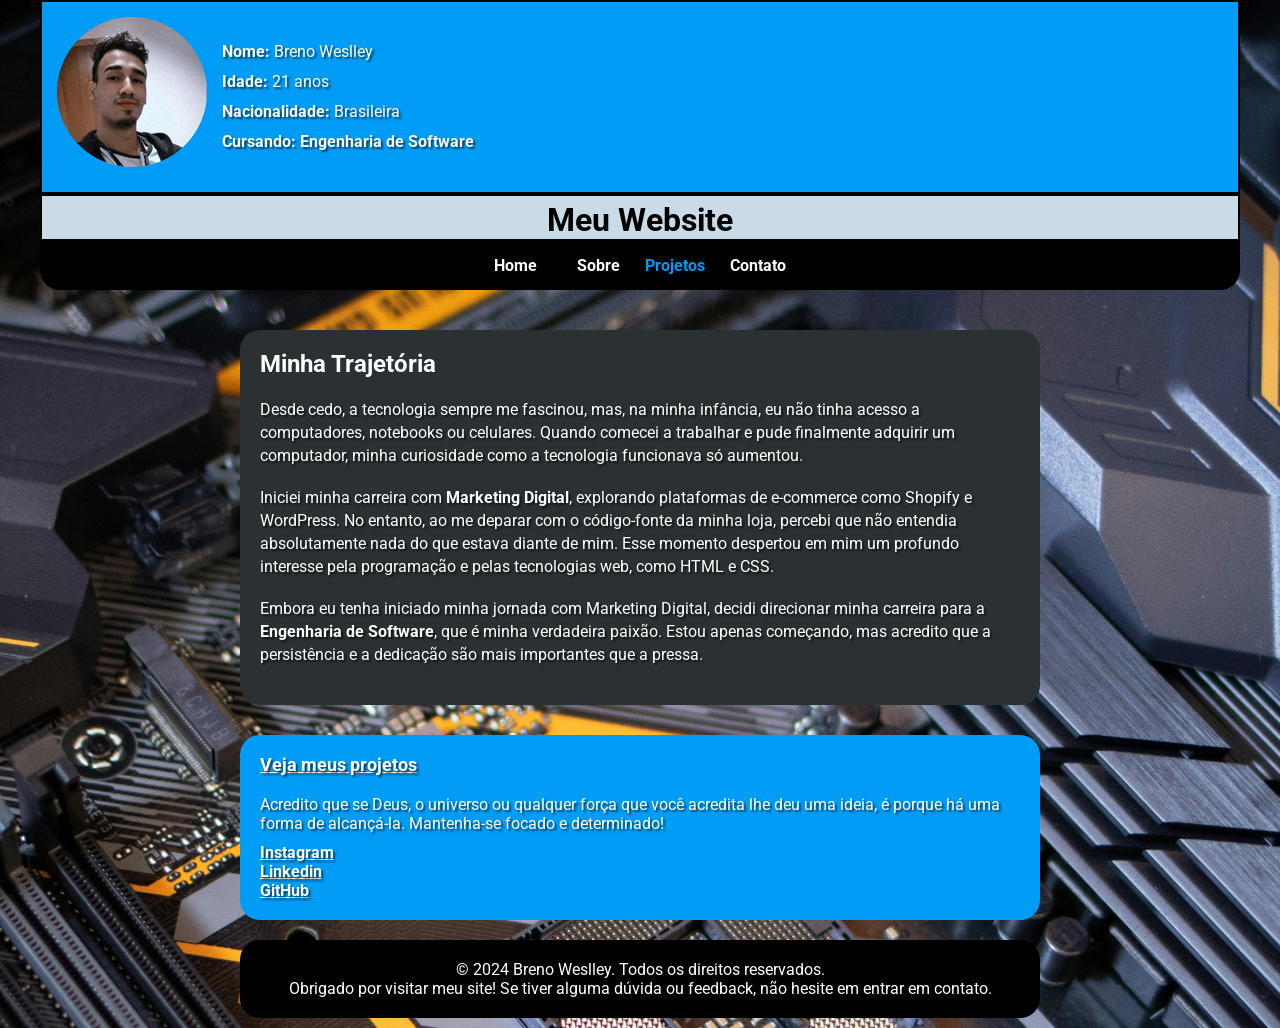
<file: CRIANDO O SITE/pagina home/index.html>
<!DOCTYPE html>
<html lang="pt-br">
<head>
    <meta charset="UTF-8">
    <meta name="viewport" content="width=device-width, initial-scale=1.0">
    <title>Meu website</title>
    <link rel="stylesheet" href="style.css">
    <link rel="stylesheet" href="media.css">
    <link rel="shortcut icon" href="favicon.png" type="image/x-icon">
</head>
<body id="imgbody">
    
    <header>
        
        <div id="head">
            <figcaption><img src="imagens/logo/Design sem nome (2) (1).png" alt=" Foto de Breno Weslley"> </figcaption>
            <section>
                <p><strong>Nome:</strong> Breno Weslley</p>
                <p><strong>Idade:</strong> 21 anos</p>
                <p><strong>Nacionalidade: </strong>Brasileira</p>
                <p><strong>Cursando: </strong> <strong>Engenharia de Software</strong></p>
        </div>
            <div id="titulo">
                <h1>Meu Website</h1>
            </div>
        </section>
        <menu id="menu">
            <nav>
                <ul>
                    <li><a href="home.html">Home</a></li>
                    <li><a href="../pagina sobre/sobre.html">Sobre</a></li>
                    <li  onclick="isubmenu()" style="cursor: pointer;" id="li">Projetos
                    <div id="submenu"  style="display: none;" ><a href="../pagina serviço/devweb.html">Desenvolvimento WEB:</a>
                    <a href="../pagina serviço/inteligencia.html">Desenvolvimento IA:</a>
                <a href="../pagina serviço/algoritmo.html">Desenvolvimento de algorítmo:</a></div></li>
                    <li><a href="">Contato</a></li>
                    
                </ul>
            </nav>
        </menu>
    </header>
    <main>
        
        <article>
            <h2>Minha Trajetória</h2>
            <p>Desde cedo, a tecnologia sempre me fascinou, mas, na minha infância, eu não tinha acesso a computadores, notebooks ou celulares. Quando comecei a trabalhar e pude finalmente adquirir um computador, minha curiosidade como a tecnologia funcionava só aumentou.</p> <br>
            <p>Iniciei minha carreira com <strong>Marketing Digital</strong>, explorando plataformas de e-commerce como Shopify e WordPress. No entanto, ao me deparar com o código-fonte da minha loja, percebi que não entendia absolutamente nada do que estava diante de mim. Esse momento despertou em mim um profundo interesse pela programação e pelas tecnologias web, como HTML e CSS.</p> <br>
            <p>Embora eu tenha iniciado minha jornada com Marketing Digital, decidi direcionar minha carreira para a <strong>Engenharia de Software</strong>, que é minha verdadeira paixão. Estou apenas começando, mas acredito que a persistência e a dedicação são mais importantes que a pressa.</p> <br>
        </article>
        </main>
        
        <footer>
            <aside>
                <p class="projetos"><a href="#">Veja meus projetos</a></p>
                <p>Acredito que se Deus, o universo ou qualquer força que você acredita lhe deu uma ideia, é porque há uma forma de alcançá-la. Mantenha-se focado e determinado!</p>
            
            <nav id="redes">
                <p><a href="https://www.instagram.com/breno_weslley18/" target="_blank">Instagram</a></p>
                <p><a href="https://www.linkedin.com/in/brenoweslley" target="_blank">Linkedin</a></p>
                <p><a href="https://github.com/BrenoWeslley68" target="_blank">GitHub</a></p>
            </nav>
            </aside>
            <div id="copy">
                <p>&copy; 2024 Breno Weslley. Todos os direitos reservados.</p>
                <p>Obrigado por visitar meu site! Se tiver alguma dúvida ou feedback, não hesite em entrar em contato.</p>
            </div>

        </footer>
    
        <script src="script.js"></script>
    
</body>
</html>
</file>
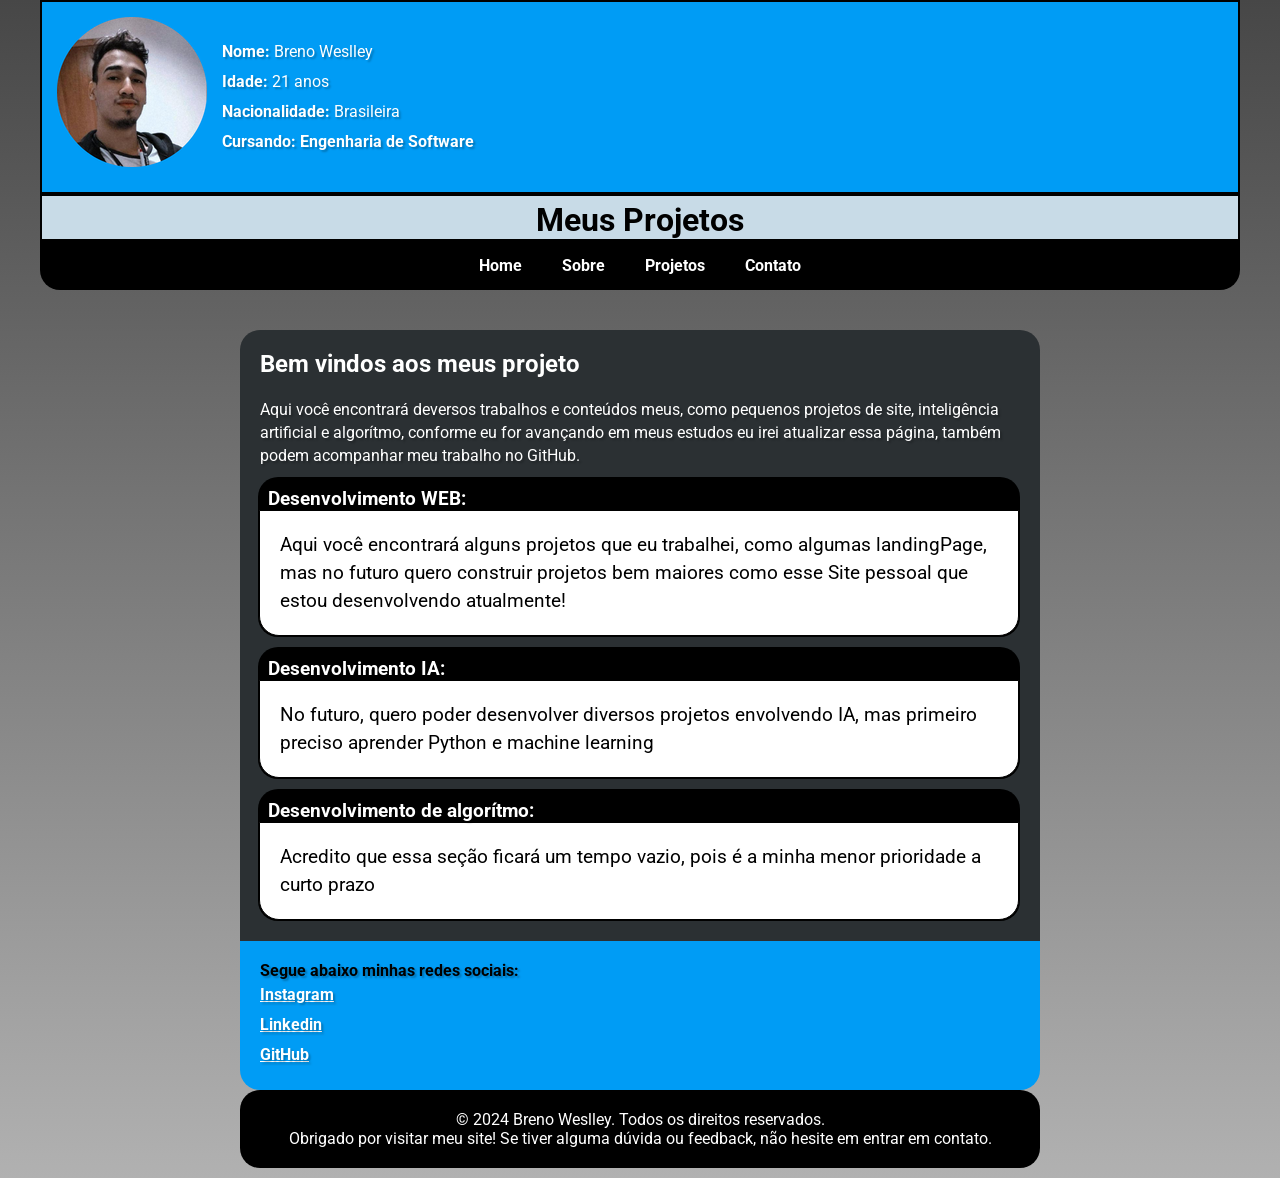
<file: CRIANDO O SITE/pagina serviço/index.html>
<!DOCTYPE html>
<html lang="pt-br">
<head>
    <meta charset="UTF-8">
    <meta name="viewport" content="width=device-width, initial-scale=1.0">
    <title>Meu website</title>
    <link rel="stylesheet" href="style.css">
    <link rel="stylesheet" href="media.css">
</head>
<body>
    <header>
        <div id="head">
            <figcaption><img src="imagens/logo/Design sem nome (2) (1).png" alt=" Foto de Breno Weslley"> </figcaption>
            <section>
                <p><strong>Nome:</strong> Breno Weslley</p>
                <p><strong>Idade:</strong> 21 anos</p>
                <p><strong>Nacionalidade: </strong>Brasileira</p>
                <p><strong>Cursando: </strong> <strong>Engenharia de Software</strong></p>
        </div>
            <div id="titulo">
                <h1>Meus Projetos</h1>
            </div>
        </section>
        <menu id="menu">
            <nav>
                <ul>
                    <li><a href="../pagina home/index.html">Home</a></li>
                    <li><a href="">Sobre</a></li>
                    <li><a href="index.html">Projetos</a></li>
                    <li><a href="">Contato</a></li>
                    
                </ul>
            </nav>
        </menu>
    </header>    
    <main>
        <article>
            <h2>Bem vindos aos meus projeto</h2>
            <p>Aqui você encontrará deversos trabalhos e conteúdos meus, como pequenos projetos de site, inteligência artificial e algorítmo, conforme eu for avançando em meus estudos eu irei atualizar essa página, também podem acompanhar meu trabalho no GitHub.</p>

            <section id="main">
                
                    <section class="titulo">
                        <p>Desenvolvimento WEB:</p>
                    
                        <div class = "artigo">
                            <p >Aqui você encontrará alguns projetos que eu trabalhei, como algumas landingPage, mas no futuro quero construir projetos bem maiores como esse Site pessoal que estou desenvolvendo atualmente!</p>
                        </div>
                    </section> 
                    <section class="titulo">
                        <p>Desenvolvimento IA:</p>
                   
                        <div class = "artigo">
                            <p>No futuro, quero poder desenvolver diversos projetos envolvendo IA, mas primeiro preciso aprender Python e machine learning</p>
                        </div>
                    </section>
                    <section class="titulo">
                        <p>Desenvolvimento de algorítmo:</p>
                  
                        <div class = "artigo">
                            <p>Acredito que essa seção ficará um tempo vazio, pois é a minha menor prioridade a curto prazo</p>
                        </div>
                    </section>
            </section>

            </article>
        
    </main>
    
        <footer>
            
            <nav id="redes">
                <p><strong>Segue abaixo minhas redes sociais:</strong></p>
                <p><a href="https://www.instagram.com/breno_weslley18/" target="_blank">Instagram</a></p>
                <p><a href="www.linkedin.com/in/brenoweslley" target="_blank">Linkedin</a></p>
                <p><a href="https://github.com/BrenoWeslley68" target="_blank">GitHub</a></p>
            </nav>
            
            <div id="copy">
                <p>&copy; 2024 Breno Weslley. Todos os direitos reservados.</p>
                <p>Obrigado por visitar meu site! Se tiver alguma dúvida ou feedback, não hesite em entrar em contato.</p>
            </div>

        </footer>
        
    
    
</body>
</html>
</file>
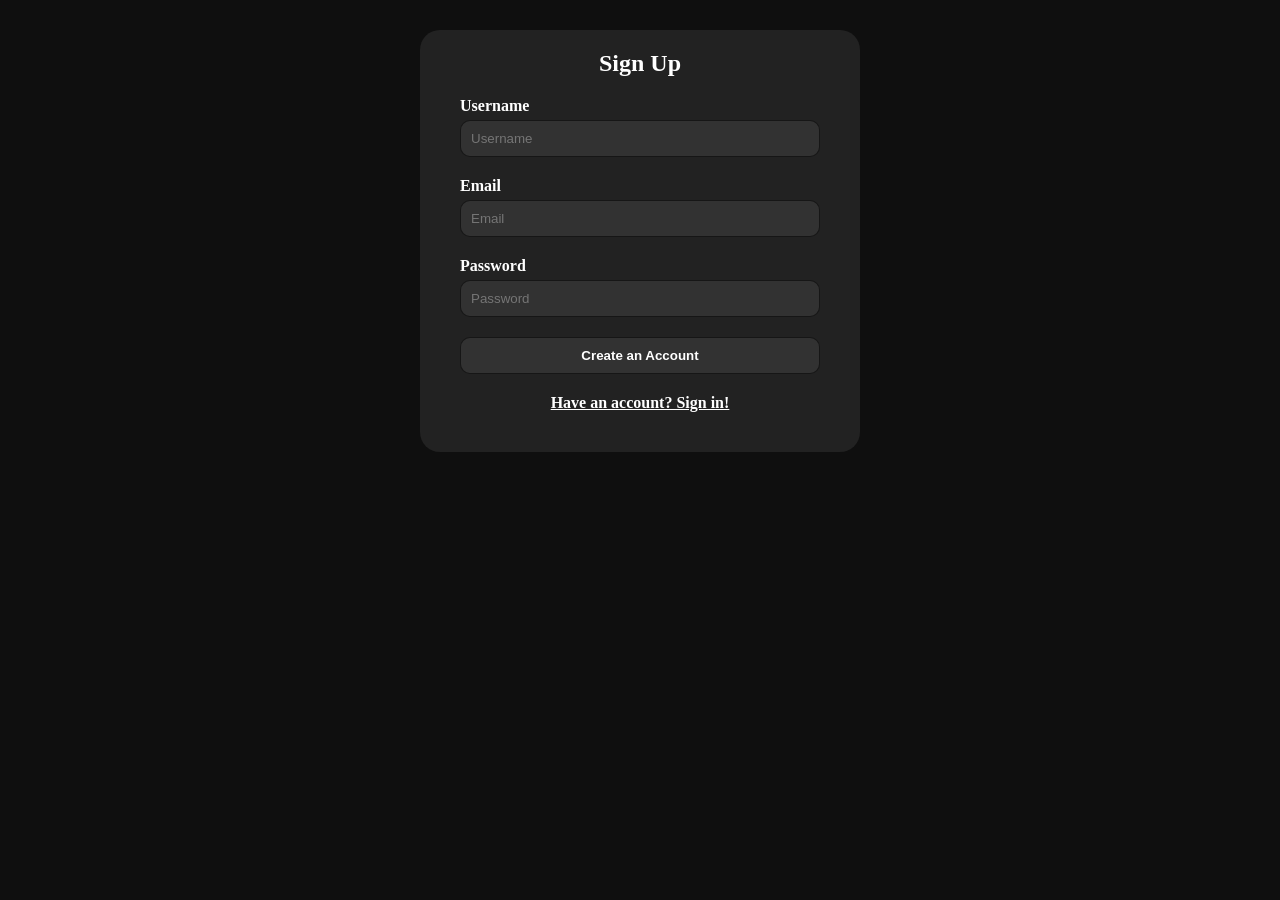
<file: CRIANDO O SITE/PORTFÓLIO/desafio4/index.html>
<!DOCTYPE html>
<html lang="pt-br">
<head>
    <meta charset="UTF-8">
    <meta name="viewport" content="width=device-width, initial-scale=1.0">
    <title>Fomulário de Login</title>
    <link rel="stylesheet" href="media.css">
    <link rel="stylesheet" href="mediagrande.css">
</head>
<body>
    <article>
        <div>
            <h1>Sign Up</h1>
        </div>
        <form action="">
            <p>
                <label for="iuser">Username</label>
                <input type="text" name="user" id="iuser" placeholder="Username">
            </p>
            <p>
                <label for="iemail">Email</label>
                <input type="text" name="email" id="iemail" placeholder="Email">
            </p>
            <p>
                <label for="isenha">Password</label>
                <input type="password" name="senha" id="isenha" placeholder="Password">
            </p>
            <p>
                <input type="submit" value="Create an Account" id="submit">
            </p>
        </form>
        <p><a href="#">Have an account? Sign in!</a></p>
    </article>
    
</body>
</html>
</file>
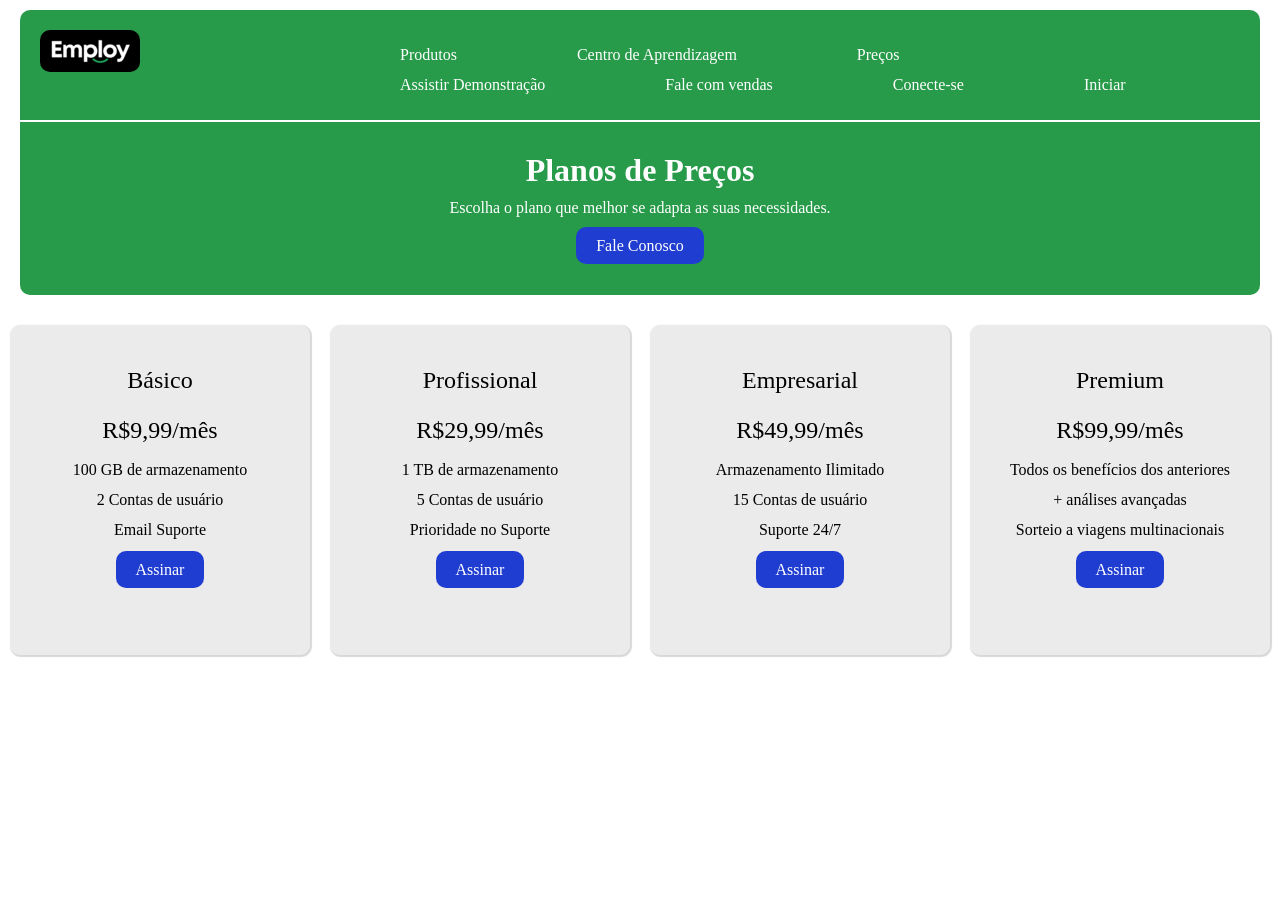
<file: CRIANDO O SITE/PORTFÓLIO/desafio5/index.html>
<!DOCTYPE html>
<html lang="pt-br">
<head>
    <meta charset="UTF-8">
    <meta name="viewport" content="width=device-width, initial-scale=1.0">
    <title>Desafio landing page</title>
    <link rel="stylesheet" href="style.css">
    <link rel="stylesheet" href="media.css">
</head>
<body>
    <header>
        <nav id="headbar">
            <a href="" id="logoimg"><img src="Employ-logo-cor-fundo-preto (1).png" alt="Logo"></a>
            <ul>
                <li><a href="#">Produtos</a></li>
                <li><a href="#">Centro de Aprendizagem</a></li>
                <li><a href="#">Preços</a></li>
                <li><a href="#">Assistir Demonstração</a></li>
                <li><a href="#">Fale com vendas</a></li>
                <li><a href="#">Conecte-se</a></li>
                <li><a href="#">Iniciar</a></li>
            </ul>
        </nav>
        <div id="head">
            <h1>Planos de Preços</h1>
            <p>Escolha o plano que melhor se adapta as suas necessidades.</p>
            <p><a href="#">Fale Conosco</a></p>
        </div>

    </header>
    <main>
        <article>
            <nav class="main">
                <div class="preco">
                    <P>Básico</P>
                    <p>R$9,99/mês</p>
                </div>
                <div>
                    <p>100 GB de armazenamento</p>
                    <p>2 Contas de usuário</p>
                    <p id="ult">Email Suporte</p>
                    <p><a href="#">Assinar</a></p>
                </div>
            </nav>
            <nav class="main">
                <div class="preco">
                    <P>Profissional</P>
                    <p>R$29,99/mês</p>
                </div>
                <div>
                    <p>1 TB de armazenamento</p>
                    <p>5 Contas de usuário</p>
                    <p id="ult">Prioridade no Suporte</p>
                    <p><a href="#">Assinar</a></p>
                </div>

            </nav>
            <nav class="main">
                <div class="preco">
                    <P>Empresarial</P>
                    <p>R$49,99/mês</p>
                </div>
                <div>
                    <p>Armazenamento Ilimitado</p>
                    <p>15 Contas de usuário</p>
                    <p id="ult">Suporte 24/7</p>
                    <p><a href="#">Assinar</a></p>
                </div>

            </nav>
            <nav class="main">
                <div class="preco">
                    <P>Premium</P>
                    <p>R$99,99/mês</p>
                </div>
                <div>
                    <p>Todos os benefícios dos anteriores</p>
                    <p>+ análises avançadas</p>
                    <p id="ult">Sorteio a viagens multinacionais</p>
                    <p><a href="#">Assinar</a></p>
                </div>

            </nav>
        </article>

    </main>
    
</body>
</html>
</file>
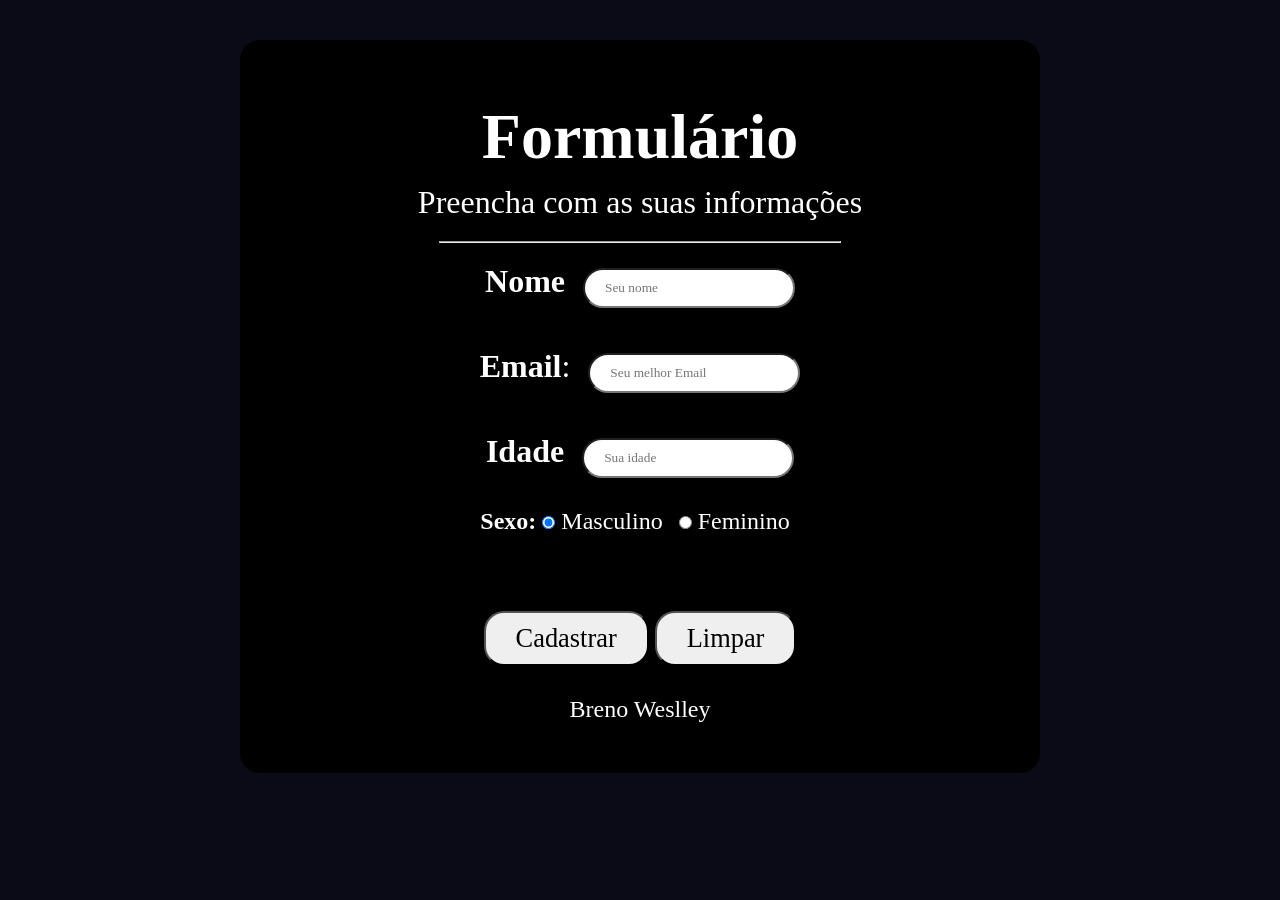
<file: CRIANDO O SITE/PORTFÓLIO/desafio6/index.html>
<!DOCTYPE html>
<html lang="pt-br">
<head>
    <meta charset="UTF-8">
    <meta name="viewport" content="width=device-width, initial-scale=1.0">
    <title>Formulário</title>
    <link rel="stylesheet" href="style.css">
    <link rel="stylesheet" href="media.css">
</head>
<body>
    <header>
        <h1>Formulário</h1>
        <p>Preencha com as suas informações</p>
        <hr>
    </header>
    
    <main>
        <section>
            <form action="#">
                <p class="preencher">
                    <label for="inome"><strong>Nome</strong></label>
                    <input type="text" name="Nome" id="inome" placeholder="Seu nome">
                </p>
                <p class="preencher">
                    <label for="iemail"><strong>Email</strong>:</label>
                    <input type="email" name="email" id="iemail" placeholder="Seu melhor Email">
                </p>
                <p class="preencher">
                    <label for="iidade"><strong>Idade</strong></label>
                    <input type="number" name="idade" id="iidade" placeholder="Sua idade">
                </p>
                
                <p>
                    <strong>Sexo:</strong>
                    <input type="radio" name="sexo" id="msexo" checked>
                    <label for="msexo" >Masculino</label>
                    <input type="radio" name="sexo" id="fsexo">
                    <label for="fsexo">Feminino</label>
                </p>
                <br><br>
                <p id="cad">
                    <input type="button" value="Cadastrar" onclick="Cadastrar()"> <input type="reset" value="Limpar" onclick="Limpar()">
                </p>
                <div id="res"></div>
            
            </form>
        </section>
    </main>
    <footer>
        
        <p>Breno Weslley</p>
    </footer>
    <script src="script.js"></script>
    
</body>
</html>
</file>
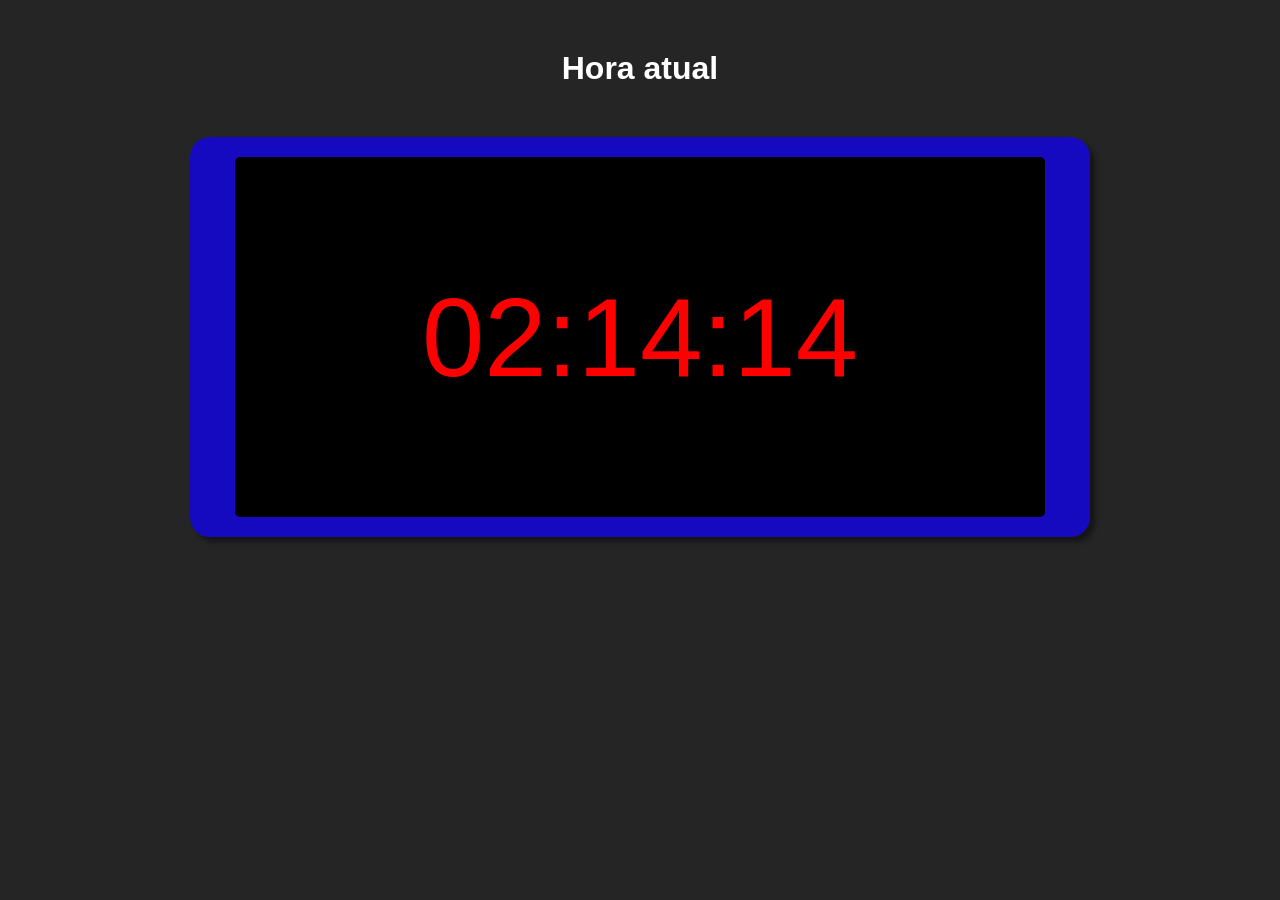
<file: CRIANDO O SITE/PORTFÓLIO/desafio9/index.html>
<!DOCTYPE html>
<html lang="pt-br">
<head>
    <meta charset="UTF-8">
    <meta name="viewport" content="width=device-width, initial-scale=1.0">
    <title>Relógio Digital</title>
    <link rel="stylesheet" href="style.css">
    <link rel="stylesheet" href="media.css">
</head>
<body onload="horario()">
    <header>
        <h1>Hora atual</h1>
    </header>
    <main>
        <section>
            <div id="relogio">
                <div id="hora">
                    hora aparecerá aqui
                </div>
            </div>
        </section>
    </main>

    <script src="script.js"></script>
    
</body>
</html>
</file>
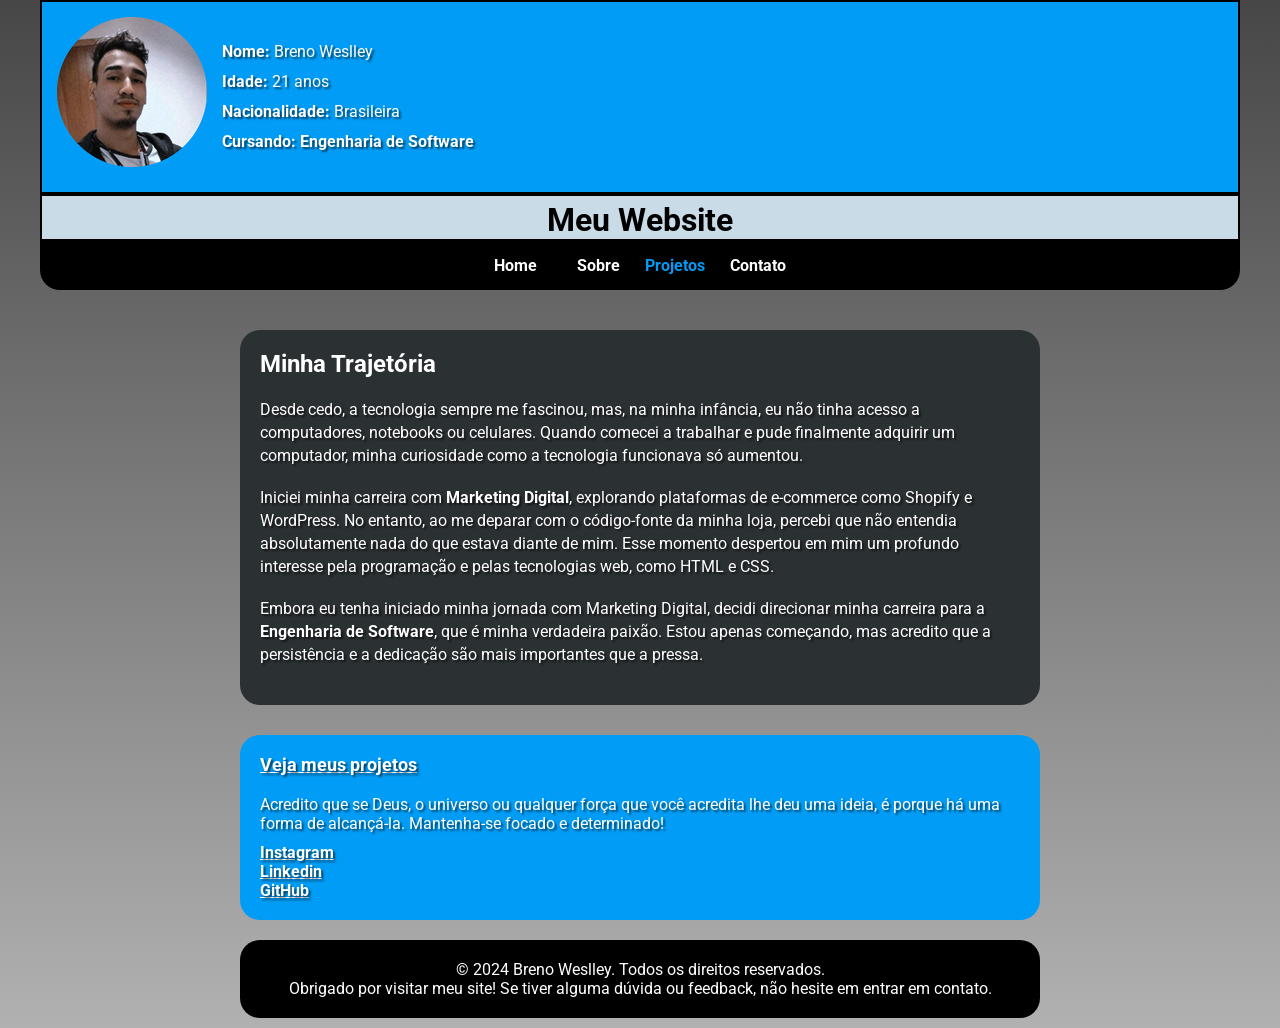
<file: home.html>
<!DOCTYPE html>
<html lang="pt-br">
<head>
    <meta charset="UTF-8">
    <meta name="viewport" content="width=device-width, initial-scale=1.0">
    <title>Meu website</title>
    <link rel="stylesheet" href="style.css">
    <link rel="stylesheet" href="media.css">
    <link rel="shortcut icon" href="favicon.png" type="image/x-icon">
</head>
<body>
    <header>
        
        <div id="head">
            <figcaption><img src="imagens/logo/Design sem nome (2) (1).png" alt=" Foto de Breno Weslley"> </figcaption>
            <section>
                <p><strong>Nome:</strong> Breno Weslley</p>
                <p><strong>Idade:</strong> 21 anos</p>
                <p><strong>Nacionalidade: </strong>Brasileira</p>
                <p><strong>Cursando: </strong> <strong>Engenharia de Software</strong></p>
        </div>
            <div id="titulo">
                <h1>Meu Website</h1>
            </div>
        </section>
        <menu id="menu">
            <nav>
                <ul>
                    <li><a href="home.html">Home</a></li>
                    <li><a href="../pagina sobre/sobre.html">Sobre</a></li>
                    <li  onclick="isubmenu()" style="cursor: pointer;" id="li">Projetos
                    <div id="submenu"  style="display: none;" ><a href="../pagina serviço/devweb.html">Desenvolvimento WEB:</a>
                    <a href="../pagina serviço/inteligencia.html">Desenvolvimento IA:</a>
                <a href="../pagina serviço/algoritmo.html">Desenvolvimento de algorítmo:</a></div></li>
                    <li><a href="">Contato</a></li>
                    
                </ul>
            </nav>
        </menu>
    </header>
    <main>
        <article>
            <h2>Minha Trajetória</h2>
            <p>Desde cedo, a tecnologia sempre me fascinou, mas, na minha infância, eu não tinha acesso a computadores, notebooks ou celulares. Quando comecei a trabalhar e pude finalmente adquirir um computador, minha curiosidade como a tecnologia funcionava só aumentou.</p> <br>
            <p>Iniciei minha carreira com <strong>Marketing Digital</strong>, explorando plataformas de e-commerce como Shopify e WordPress. No entanto, ao me deparar com o código-fonte da minha loja, percebi que não entendia absolutamente nada do que estava diante de mim. Esse momento despertou em mim um profundo interesse pela programação e pelas tecnologias web, como HTML e CSS.</p> <br>
            <p>Embora eu tenha iniciado minha jornada com Marketing Digital, decidi direcionar minha carreira para a <strong>Engenharia de Software</strong>, que é minha verdadeira paixão. Estou apenas começando, mas acredito que a persistência e a dedicação são mais importantes que a pressa.</p> <br>
        </article>
        <footer>
            <aside>
                <p class="projetos"><a href="#">Veja meus projetos</a></p>
                <p>Acredito que se Deus, o universo ou qualquer força que você acredita lhe deu uma ideia, é porque há uma forma de alcançá-la. Mantenha-se focado e determinado!</p>
            
            <nav id="redes">
                <p><a href="https://www.instagram.com/breno_weslley18/" target="_blank">Instagram</a></p>
                <p><a href="https://www.linkedin.com/in/brenoweslley" target="_blank">Linkedin</a></p>
                <p><a href="https://github.com/BrenoWeslley68" target="_blank">GitHub</a></p>
            </nav>
            </aside>
            <div id="copy">
                <p>&copy; 2024 Breno Weslley. Todos os direitos reservados.</p>
                <p>Obrigado por visitar meu site! Se tiver alguma dúvida ou feedback, não hesite em entrar em contato.</p>
            </div>

        </footer>
    
        <script src="script.js"></script>
    
</body>
</html>
</file>
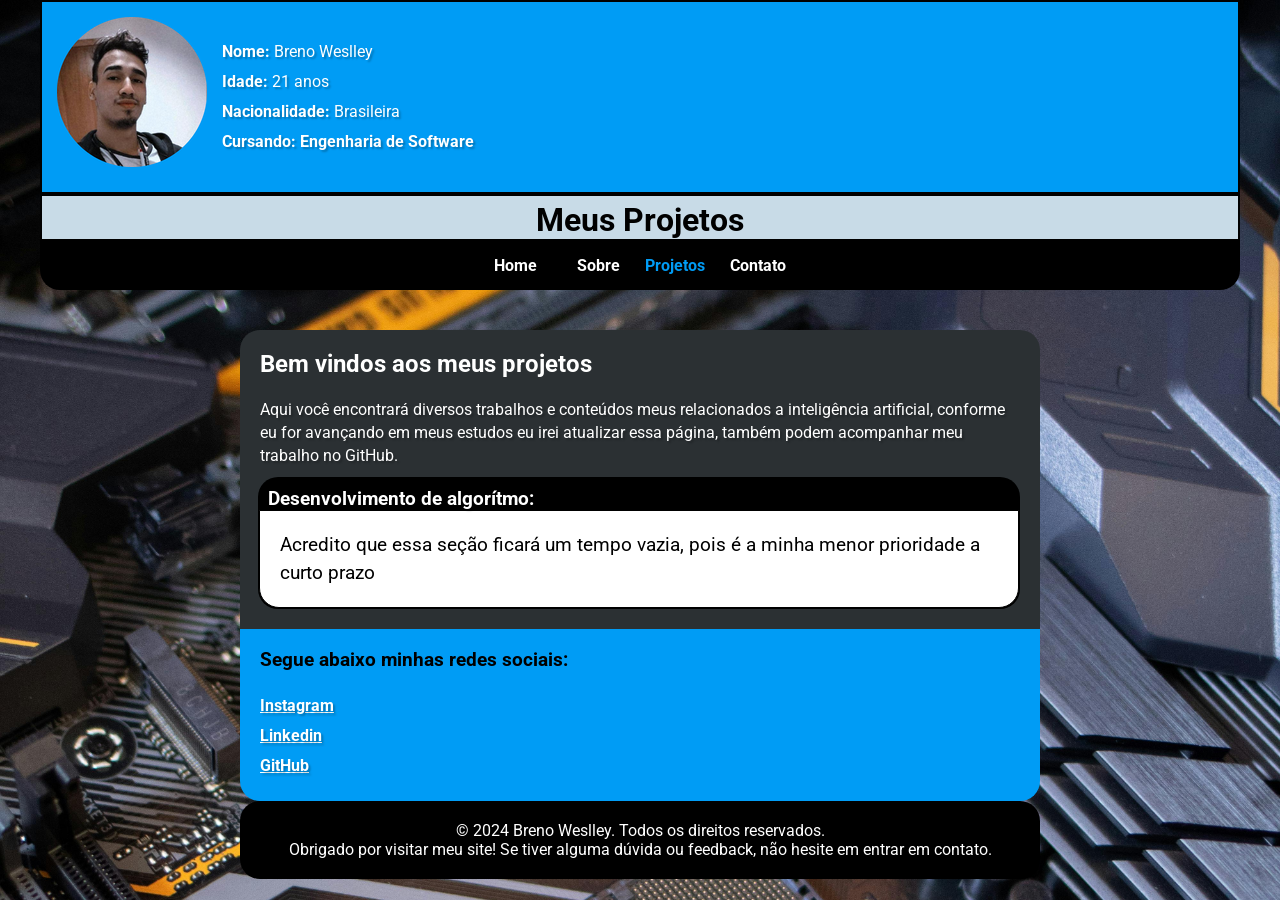
<file: CRIANDO O SITE/pagina serviço/algoritmo.html>
<!DOCTYPE html>
<html lang="pt-br">
<head>
    <meta charset="UTF-8">
    <meta name="viewport" content="width=device-width, initial-scale=1.0">
    <title>Desenvolvimento web</title>
    <link rel="stylesheet" href="style.css">
    <link rel="stylesheet" href="media.css">
    <link rel="shortcut icon" href="favicon.png" type="image/x-icon">
</head>
<body id="imgbody">
    <header>
        <div id="head">
            <figcaption><img src="imagens/logo/Design sem nome (2) (1).png" alt=" Foto de Breno Weslley"> </figcaption>
            <section>
                <p><strong>Nome:</strong> Breno Weslley</p>
                <p><strong>Idade:</strong> 21 anos</p>
                <p><strong>Nacionalidade: </strong>Brasileira</p>
                <p><strong>Cursando: </strong> <strong>Engenharia de Software</strong></p>
        </div>
            <div id="titulo">
                <h1>Meus Projetos</h1>
            </div>
        </section>
        <menu id="menu">
            <nav>
                <ul>
                    <li><a href="../pagina home/home.html">Home</a></li>
                    <li><a href="../pagina sobre/sobre.html">Sobre</a></li>
                    <li  onclick="isubmenu()" style="cursor: pointer;" id="li">Projetos
                    <div id="submenu"  style="display: none;" ><a href="devweb.html">Desenvolvimento WEB:</a>
                    <a href="inteligencia.html">Desenvolvimento IA:</a>
                <a href="algoritmo.html">Desenvolvimento de algorítmo:</a></div></li>
                    <li><a href="">Contato</a></li>
                    
                </ul>
            </nav>
        </menu>
    </header>    
    <main>
        <article>
            <h2>Bem vindos aos meus projetos</h2>
            <p>Aqui você encontrará diversos trabalhos e conteúdos meus relacionados a inteligência artificial, conforme eu for avançando em meus estudos eu irei atualizar essa página, também podem acompanhar meu trabalho no GitHub.</p>

            <section id="main">
                
                    <section class="titulo">
                        <p>Desenvolvimento de algorítmo:</p>
                  
                        <div class = "artigo">
                            <p>Acredito que essa seção ficará um tempo vazia, pois é a minha menor prioridade a curto prazo</p>
                        </div>
                    </section> 
                   
            </section>

            </article>
        
    </main>
    
        <footer>
            
            <nav id="redes">
                <h3><strong>Segue abaixo minhas redes sociais:</strong></h3>
                <p><a href="https://www.instagram.com/breno_weslley18/" target="_blank">Instagram</a></p>
                <p><a href="www.linkedin.com/in/brenoweslley" target="_blank">Linkedin</a></p>
                <p><a href="https://github.com/BrenoWeslley68" target="_blank">GitHub</a></p>
            </nav>
            
            <div id="copy">
                <p>&copy; 2024 Breno Weslley. Todos os direitos reservados.</p>
                <p>Obrigado por visitar meu site! Se tiver alguma dúvida ou feedback, não hesite em entrar em contato.</p>
            </div>

        </footer>
        
        <script src="script.js"></script>
    
</body>
</html>
</file>
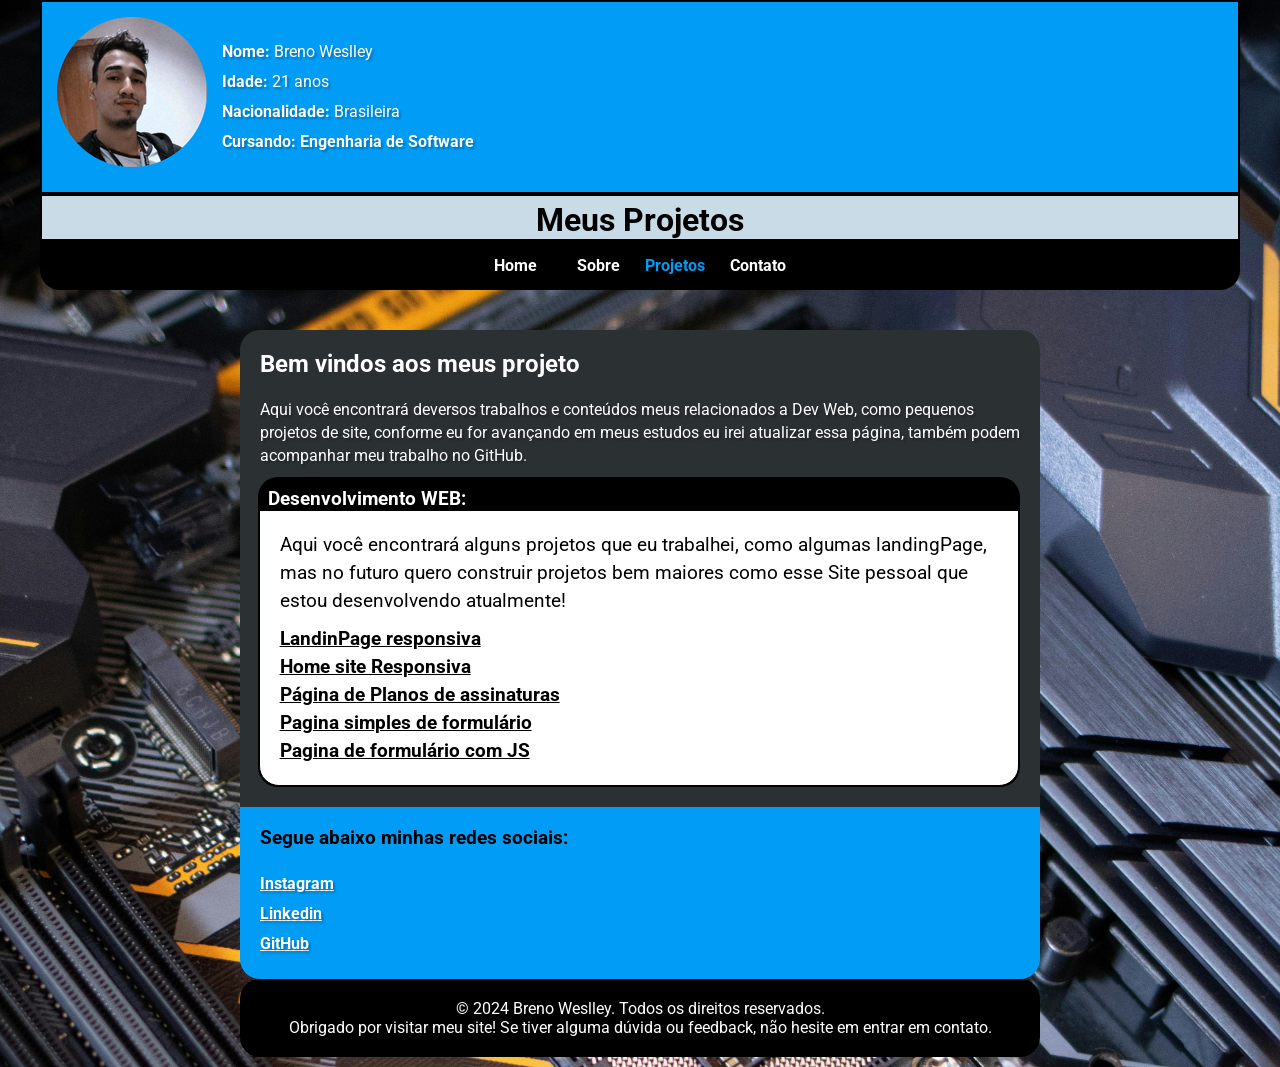
<file: CRIANDO O SITE/pagina serviço/devweb.html>
<!DOCTYPE html>
<html lang="pt-br">
<head>
    <meta charset="UTF-8">
    <meta name="viewport" content="width=device-width, initial-scale=1.0">
    <title>Desenvolvimento web</title>
    <link rel="stylesheet" href="style.css">
    <link rel="stylesheet" href="media.css">
    <link rel="shortcut icon" href="favicon.png" type="image/x-icon">
</head>
<body id="imgbody">
    <header>
        <div id="head">
            <figcaption><img src="imagens/logo/Design sem nome (2) (1).png" alt=" Foto de Breno Weslley"> </figcaption>
            <section>
                <p><strong>Nome:</strong> Breno Weslley</p>
                <p><strong>Idade:</strong> 21 anos</p>
                <p><strong>Nacionalidade: </strong>Brasileira</p>
                <p><strong>Cursando: </strong> <strong>Engenharia de Software</strong></p>
        </div>
            <div id="titulo">
                <h1>Meus Projetos</h1>
            </div>
        </section>
        <menu id="menu">
            <nav>
                <ul>
                    <li><a href="../pagina home/home.html">Home</a></li>
                    <li><a href="../pagina sobre/sobre.html">Sobre</a></li>
                    <li  onclick="isubmenu()" style="cursor: pointer;" id="li">Projetos
                    <div id="submenu"  style="display: none;" ><a href="devweb.html">Desenvolvimento WEB:</a>
                    <a href="inteligencia.html">Desenvolvimento IA:</a>
                <a href="algoritmo.html">Desenvolvimento de algorítmo:</a></div></li>
                    <li><a href="">Contato</a></li>
                    
                </ul>
            </nav>
        </menu>
    </header>    
    <main>
        <article>
            <h2>Bem vindos aos meus projeto</h2>
            <p>Aqui você encontrará deversos trabalhos e conteúdos meus relacionados a Dev Web, como pequenos projetos de site, conforme eu for avançando em meus estudos eu irei atualizar essa página, também podem acompanhar meu trabalho no GitHub.</p>

            <section id="main">
                
                    <section class="titulo">
                        <p>Desenvolvimento WEB:</p>
                    
                        <div class = "artigo">
                            <p >Aqui você encontrará alguns projetos que eu trabalhei, como algumas landingPage, mas no futuro quero construir projetos bem maiores como esse Site pessoal que estou desenvolvendo atualmente!</p>
                            <p style="margin-top: 10px;"><a href="../PORTFÓLIO/desafio1/landingpage.html">LandinPage responsiva</a></p>
                            <p><a href="../PORTFÓLIO/desafio2/desafioaberto.html">Home site Responsiva</a></p>
                            <p><a href="../PORTFÓLIO/desafio5/index.html">Página de Planos de assinaturas</a></p>
                            <p><a href="../PORTFÓLIO/desafio4/index.html">Pagina simples de formulário</a></p>
                            <p><a href="../PORTFÓLIO/desafio6/index.html">Pagina de formulário com JS</a></p>
                        </div>
                    </section> 
                   
            </section>

            </article>
        
    </main>
    
        <footer>
            
            <nav id="redes">
                <h3><strong>Segue abaixo minhas redes sociais:</strong></h3>
                <p><a href="https://www.instagram.com/breno_weslley18/" target="_blank">Instagram</a></p>
                <p><a href="www.linkedin.com/in/brenoweslley" target="_blank">Linkedin</a></p>
                <p><a href="https://github.com/BrenoWeslley68" target="_blank">GitHub</a></p>
            </nav>
            
            <div id="copy">
                <p>&copy; 2024 Breno Weslley. Todos os direitos reservados.</p>
                <p>Obrigado por visitar meu site! Se tiver alguma dúvida ou feedback, não hesite em entrar em contato.</p>
            </div>

        </footer>

        <script src="script.js"></script>
        
    
    
</body>
</html>
</file>
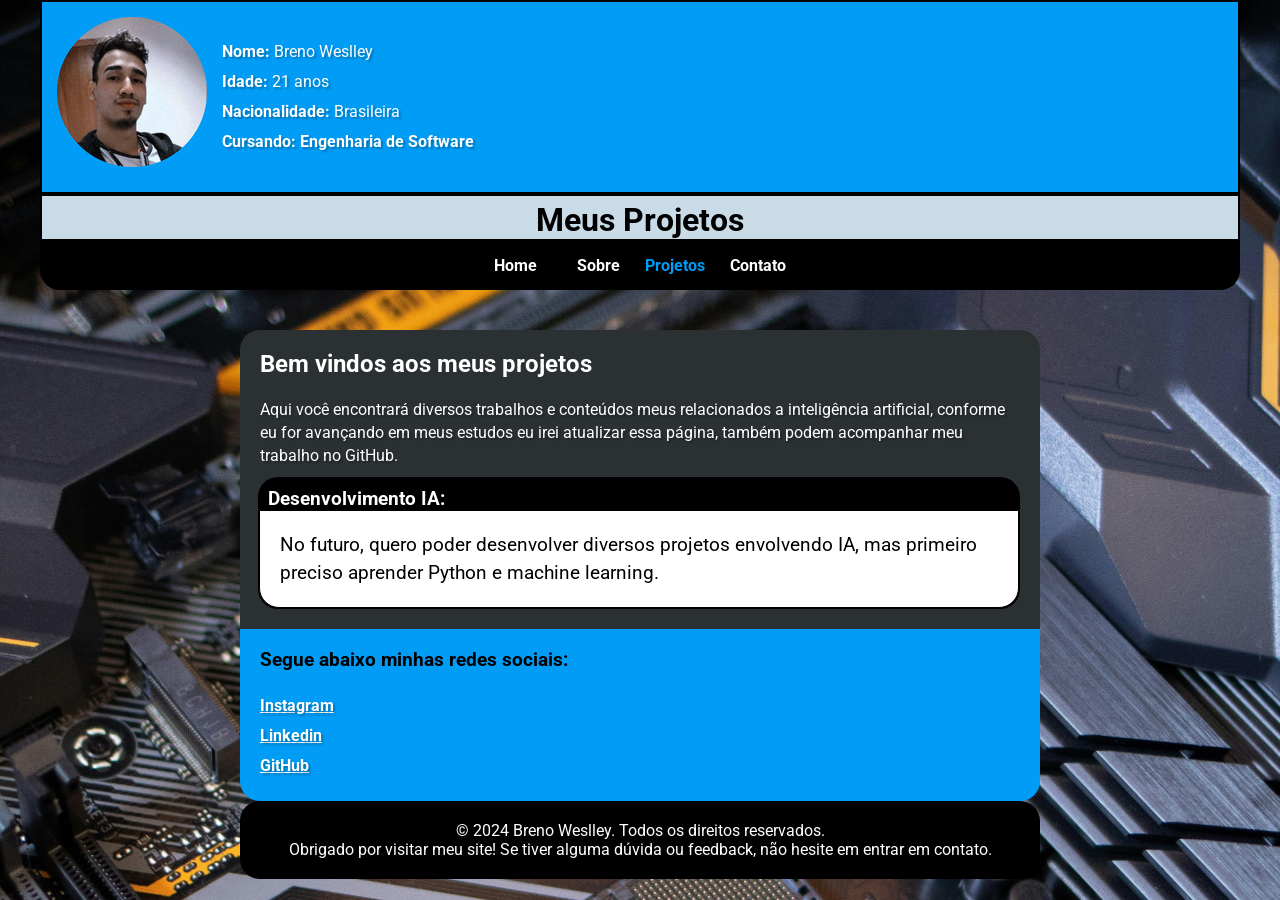
<file: CRIANDO O SITE/pagina serviço/inteligencia.html>
<!DOCTYPE html>
<html lang="pt-br">
<head>
    <meta charset="UTF-8">
    <meta name="viewport" content="width=device-width, initial-scale=1.0">
    <title>Desenvolvimento web</title>
    <link rel="stylesheet" href="style.css">
    <link rel="stylesheet" href="media.css">
    <link rel="shortcut icon" href="favicon.png" type="image/x-icon">
</head>
<body id="imgbody">
    <header>
        <div id="head">
            <figcaption><img src="imagens/logo/Design sem nome (2) (1).png" alt=" Foto de Breno Weslley"> </figcaption>
            <section>
                <p><strong>Nome:</strong> Breno Weslley</p>
                <p><strong>Idade:</strong> 21 anos</p>
                <p><strong>Nacionalidade: </strong>Brasileira</p>
                <p><strong>Cursando: </strong> <strong>Engenharia de Software</strong></p>
        </div>
            <div id="titulo">
                <h1>Meus Projetos</h1>
            </div>
        </section>
        <menu id="menu">
            <nav>
                <ul>
                    <li><a href="../pagina home/home.html">Home</a></li>
                    <li><a href="../pagina sobre/sobre.html">Sobre</a></li>
                    <li  onclick="isubmenu()" style="cursor: pointer;" id="li">Projetos
                    <div id="submenu"  style="display: none;" ><a href="devweb.html">Desenvolvimento WEB:</a>
                    <a href="inteligencia.html">Desenvolvimento IA:</a>
                <a href="algoritmo.html">Desenvolvimento de algorítmo:</a></div></li>
                    <li><a href="">Contato</a></li>
                    
                </ul>
            </nav>
        </menu>
    </header>    
    <main>
        <article>
            <h2>Bem vindos aos meus projetos</h2>
            <p>Aqui você encontrará diversos trabalhos e conteúdos meus relacionados a inteligência artificial, conforme eu for avançando em meus estudos eu irei atualizar essa página, também podem acompanhar meu trabalho no GitHub.</p>

            <section id="main">
                
                    <section class="titulo">
                        <p>Desenvolvimento IA:</p>
                   
                        <div class = "artigo">
                            <p>No futuro, quero poder desenvolver diversos projetos envolvendo IA, mas primeiro preciso aprender Python e machine learning.</p>
                        </div>
                    </section> 
                   
            </section>

            </article>
        
    </main>
    
        <footer>
            
            <nav id="redes">
                <h3><strong>Segue abaixo minhas redes sociais:</strong></h3>
                <p><a href="https://www.instagram.com/breno_weslley18/" target="_blank">Instagram</a></p>
                <p><a href="www.linkedin.com/in/brenoweslley" target="_blank">Linkedin</a></p>
                <p><a href="https://github.com/BrenoWeslley68" target="_blank">GitHub</a></p>
            </nav>
            
            <div id="copy">
                <p>&copy; 2024 Breno Weslley. Todos os direitos reservados.</p>
                <p>Obrigado por visitar meu site! Se tiver alguma dúvida ou feedback, não hesite em entrar em contato.</p>
            </div>

        </footer>
        <script src="script.js"></script>
        
    
    
</body>
</html>
</file>
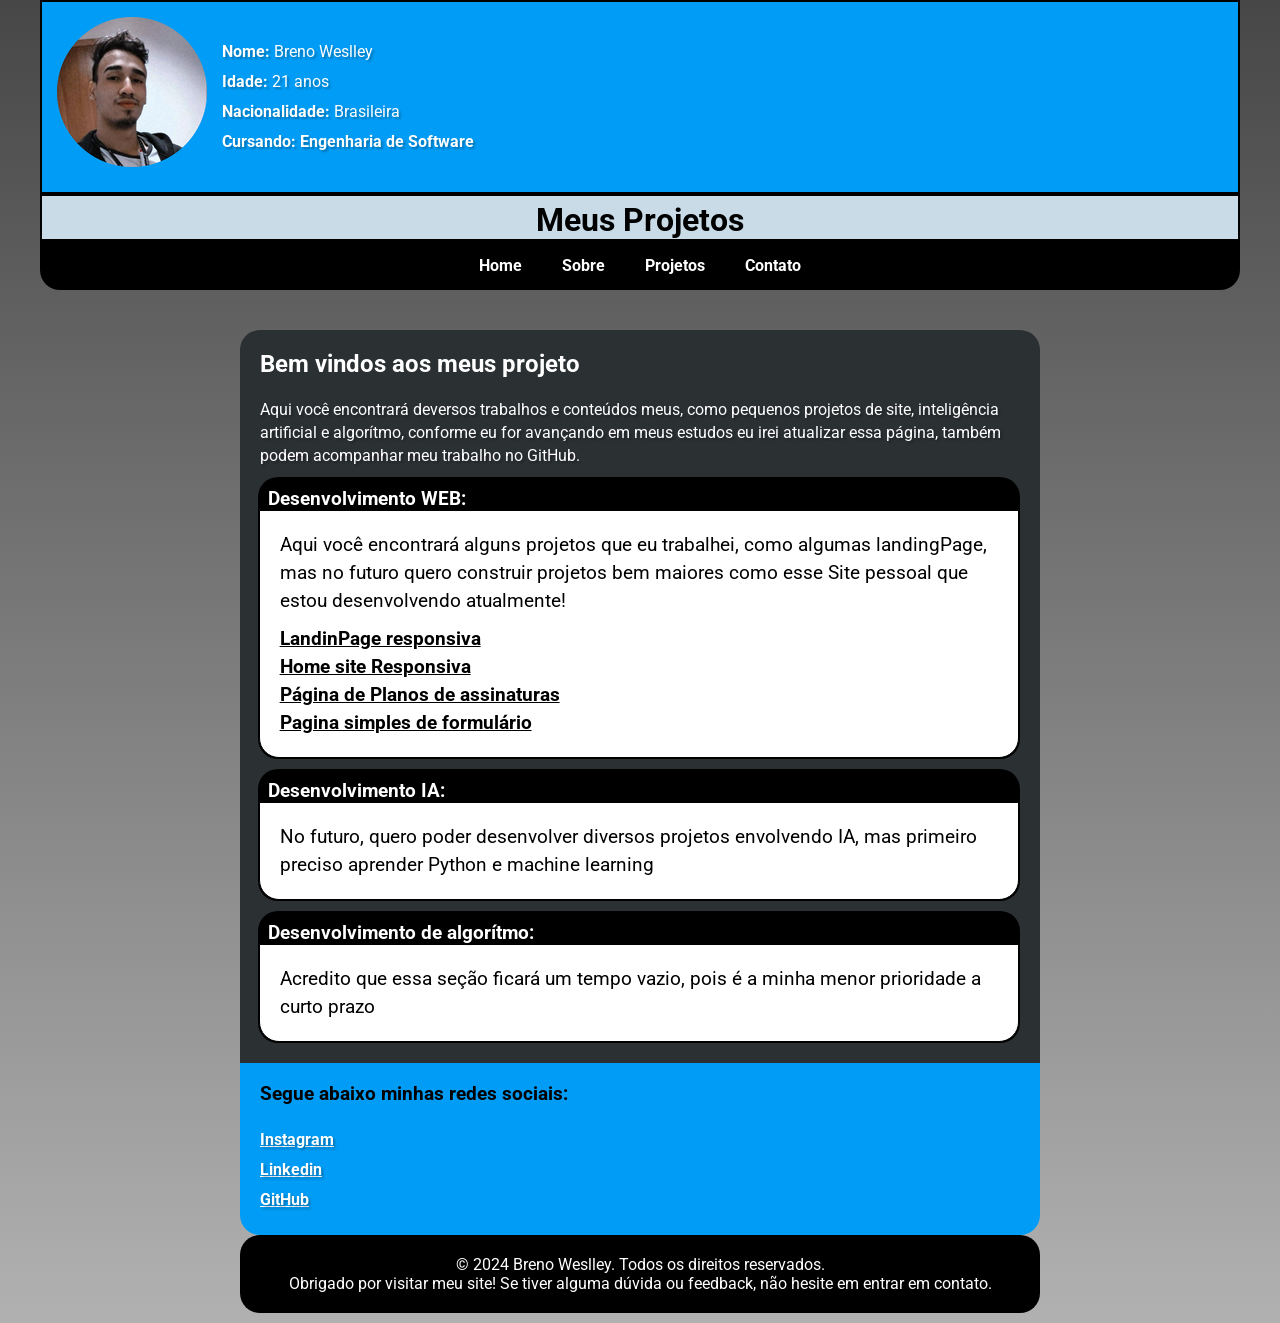
<file: CRIANDO O SITE/pagina serviço/projetos.html>
<!DOCTYPE html>
<html lang="pt-br">
<head>
    <meta charset="UTF-8">
    <meta name="viewport" content="width=device-width, initial-scale=1.0">
    <title>Meu website</title>
    <link rel="stylesheet" href="style.css">
    <link rel="stylesheet" href="media.css">
    <link rel="shortcut icon" href="favicon.png" type="image/x-icon">
</head>
<body>
    <header>
        <div id="head">
            <figcaption><img src="imagens/logo/Design sem nome (2) (1).png" alt=" Foto de Breno Weslley"> </figcaption>
            <section>
                <p><strong>Nome:</strong> Breno Weslley</p>
                <p><strong>Idade:</strong> 21 anos</p>
                <p><strong>Nacionalidade: </strong>Brasileira</p>
                <p><strong>Cursando: </strong> <strong>Engenharia de Software</strong></p>
        </div>
            <div id="titulo">
                <h1>Meus Projetos</h1>
            </div>
        </section>
        <menu id="menu">
            <nav>
                <ul>
                    <li><a href="../pagina home/home.html">Home</a></li>
                    <li><a href="../pagina sobre/sobre.html">Sobre</a></li>
                    <li><a href="../pagina serviço/projetos.html">Projetos</a></li>
                    <li><a href="">Contato</a></li>
                    
                </ul>
            </nav>
        </menu>
    </header>    
    <main>
        <article>
            <h2>Bem vindos aos meus projeto</h2>
            <p>Aqui você encontrará deversos trabalhos e conteúdos meus, como pequenos projetos de site, inteligência artificial e algorítmo, conforme eu for avançando em meus estudos eu irei atualizar essa página, também podem acompanhar meu trabalho no GitHub.</p>

            <section id="main">
                
                    <section class="titulo">
                        <p>Desenvolvimento WEB:</p>
                    
                        <div class = "artigo">
                            <p >Aqui você encontrará alguns projetos que eu trabalhei, como algumas landingPage, mas no futuro quero construir projetos bem maiores como esse Site pessoal que estou desenvolvendo atualmente!</p>
                            <p style="margin-top: 10px;"><a href="../PORTFÓLIO/desafio1/landingpage.html">LandinPage responsiva</a></p>
                            <p><a href="../PORTFÓLIO/desafio2/desafioaberto.html">Home site Responsiva</a></p>
                            <p><a href="../PORTFÓLIO/desafio5/index.html">Página de Planos de assinaturas</a></p>
                            <p><a href="../PORTFÓLIO/desafio4/index.html">Pagina simples de formulário</a></p>
                        </div>
                    </section> 
                    <section class="titulo">
                        <p>Desenvolvimento IA:</p>
                   
                        <div class = "artigo">
                            <p>No futuro, quero poder desenvolver diversos projetos envolvendo IA, mas primeiro preciso aprender Python e machine learning</p>
                        </div>
                    </section>
                    <section class="titulo">
                        <p>Desenvolvimento de algorítmo:</p>
                  
                        <div class = "artigo">
                            <p>Acredito que essa seção ficará um tempo vazio, pois é a minha menor prioridade a curto prazo</p>
                        </div>
                    </section>
            </section>

            </article>
        
    </main>
    
        <footer>
            
            <nav id="redes">
                <h3><strong>Segue abaixo minhas redes sociais:</strong></h3>
                <p><a href="https://www.instagram.com/breno_weslley18/" target="_blank">Instagram</a></p>
                <p><a href="www.linkedin.com/in/brenoweslley" target="_blank">Linkedin</a></p>
                <p><a href="https://github.com/BrenoWeslley68" target="_blank">GitHub</a></p>
            </nav>
            
            <div id="copy">
                <p>&copy; 2024 Breno Weslley. Todos os direitos reservados.</p>
                <p>Obrigado por visitar meu site! Se tiver alguma dúvida ou feedback, não hesite em entrar em contato.</p>
            </div>

        </footer>
        
    
    
</body>
</html>
</file>
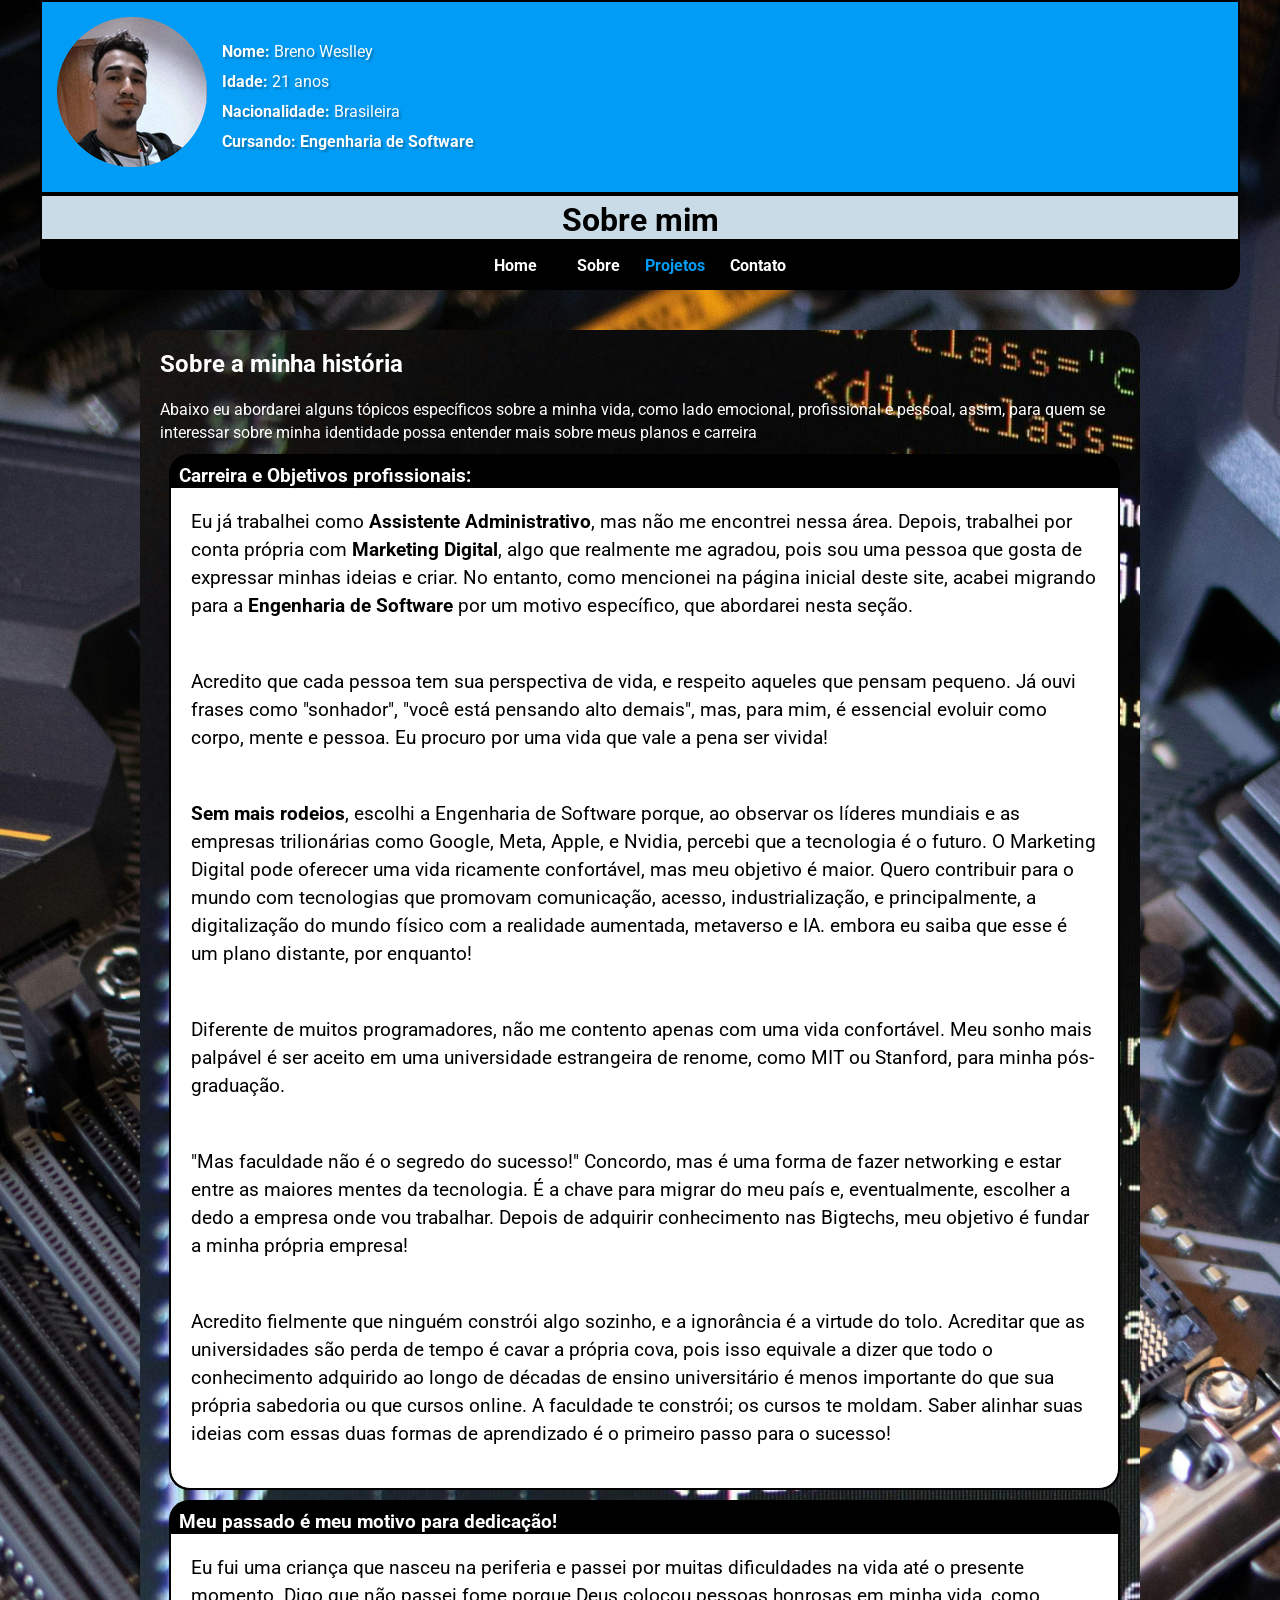
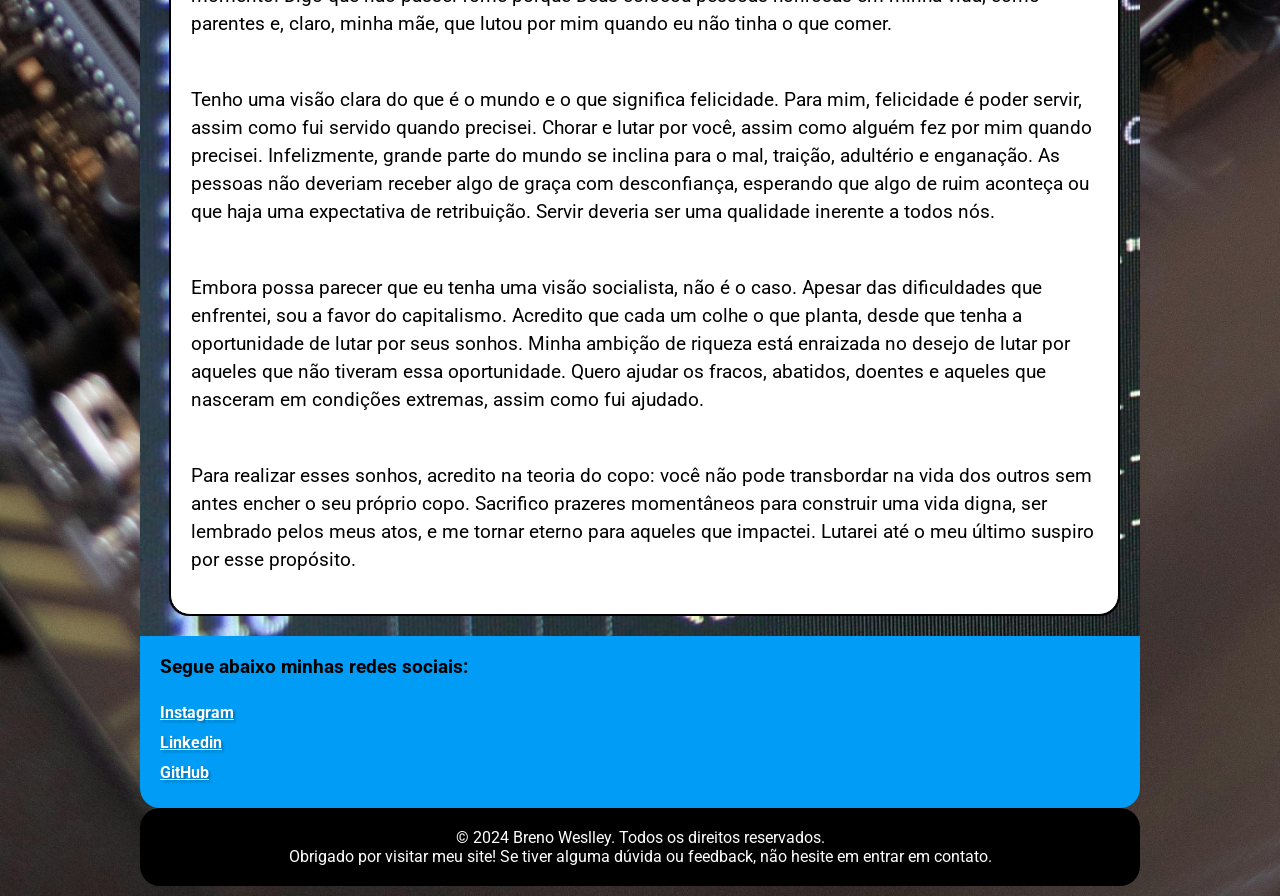
<file: CRIANDO O SITE/pagina sobre/sobre.html>
<!DOCTYPE html>
<html lang="pt-br">
<head>
    <meta charset="UTF-8">
    <meta name="viewport" content="width=device-width, initial-scale=1.0">
    <title>Meu website</title>
    <link rel="stylesheet" href="style.css">
    <link rel="stylesheet" href="media.css">
    <link rel="shortcut icon" href="favicon.png" type="image/x-icon">
</head>
<body id="imgbody">
    <header>
        <div id="head">
            <figcaption><img src="imagens/logo/Design sem nome (2) (1).png" alt=" Foto de Breno Weslley"> </figcaption>
            <section>
                <p><strong>Nome:</strong> Breno Weslley</p>
                <p><strong>Idade:</strong> 21 anos</p>
                <p><strong>Nacionalidade: </strong>Brasileira</p>
                <p><strong>Cursando: </strong> <strong>Engenharia de Software</strong></p>
        </div>
            <div id="titulo">
                <h1>Sobre mim</h1>
            </div>
        </section >
        <menu id="menu">
            <nav>
                <ul>
                    <li><a href="../pagina home/home.html">Home</a></li>
                    <li><a href="sobre.html">Sobre</a></li>
                    <li  onclick="isubmenu()" style="cursor: pointer;" id="li">Projetos
                    <div id="submenu"  style="display: none;" ><a href="../pagina serviço/devweb.html">Desenvolvimento WEB:</a>
                    <a href="../pagina serviço/inteligencia.html">Desenvolvimento IA:</a>
                <a href="../pagina serviço/algoritmo.html">Desenvolvimento de algorítmo:</a></div></li>
                    <li><a href="">Contato</a></li>
                    
                </ul>
            </nav>
        </menu>
    </header>    
    <main>
        <article id="imgarticle">
            <h2>Sobre a minha história</h2>
            <p>Abaixo eu abordarei alguns tópicos específicos sobre a minha vida, como lado emocional, profissional e pessoal, assim, para quem se interessar sobre minha identidade possa entender mais sobre meus planos e carreira</p>

            <section id="main">
                
                    <section class="titulo">
                        <p>Carreira e Objetivos profissionais:</p>
                    
                        <div class = "artigo">
                            <p>Eu já trabalhei como <strong>Assistente Administrativo</strong>, mas não me encontrei nessa área. Depois, trabalhei por conta própria com <strong>Marketing Digital</strong>, algo que realmente me agradou, pois sou uma pessoa que gosta de expressar minhas ideias e criar. No entanto, como mencionei na página inicial deste site, acabei migrando para a <strong>Engenharia de Software</strong> por um motivo específico, que abordarei nesta seção.</p> <br>
                            <p>Acredito que cada pessoa tem sua perspectiva de vida, e respeito aqueles que pensam pequeno. Já ouvi frases como "sonhador", "você está pensando alto demais", mas, para mim, é essencial evoluir como corpo, mente e pessoa. Eu procuro por uma vida que vale a pena ser vivida!</p> <br>
                            <p><strong>Sem mais rodeios</strong>, escolhi a Engenharia de Software porque, ao observar os líderes mundiais e as empresas trilionárias como Google, Meta, Apple, e Nvidia, percebi que a tecnologia é o futuro. O Marketing Digital pode oferecer uma vida ricamente confortável, mas meu objetivo é maior. Quero contribuir para o mundo com tecnologias que promovam comunicação, acesso, industrialização, e principalmente, a digitalização do mundo físico com a realidade aumentada, metaverso e IA. embora eu saiba que esse é um plano distante, por enquanto!</p> <br>
                            <p>Diferente de muitos programadores, não me contento apenas com uma vida confortável. Meu sonho mais palpável é ser aceito em uma universidade estrangeira de renome, como MIT ou Stanford, para minha pós-graduação.</p> <br>
                            <p>"Mas faculdade não é o segredo do sucesso!" Concordo, mas é uma forma de fazer networking e estar entre as maiores mentes da tecnologia. É a chave para migrar do meu país e, eventualmente, escolher a dedo a empresa onde vou trabalhar. Depois de adquirir conhecimento nas Bigtechs, meu objetivo é fundar a minha própria empresa!</p> <br>
                            <p>Acredito fielmente que ninguém constrói algo sozinho, e a ignorância é a virtude do tolo. Acreditar que as universidades são perda de tempo é cavar a própria cova, pois isso equivale a dizer que todo o conhecimento adquirido ao longo de décadas de ensino universitário é menos importante do que sua própria sabedoria ou que cursos online. A faculdade te constrói; os cursos te moldam. Saber alinhar suas ideias com essas duas formas de aprendizado é o primeiro passo para o sucesso!</p>
                        </div>
                    </section> 
                    <section class="titulo">
                        <p>Meu passado é meu motivo para dedicação!</p>
                   
                        <div class = "artigo">
                            <p>Eu fui uma criança que nasceu na periferia e passei por muitas dificuldades na vida até o presente momento. Digo que não passei fome porque Deus colocou pessoas honrosas em minha vida, como parentes e, claro, minha mãe, que lutou por mim quando eu não tinha o que comer.</p><br>
    
                            <p>Tenho uma visão clara do que é o mundo e o que significa felicidade. Para mim, felicidade é poder servir, assim como fui servido quando precisei. Chorar e lutar por você, assim como alguém fez por mim quando precisei. Infelizmente, grande parte do mundo se inclina para o mal, traição, adultério e enganação. As pessoas não deveriam receber algo de graça com desconfiança, esperando que algo de ruim aconteça ou que haja uma expectativa de retribuição. Servir deveria ser uma qualidade inerente a todos nós.</p> <br>
    
                            <p>Embora possa parecer que eu tenha uma visão socialista, não é o caso. Apesar das dificuldades que enfrentei, sou a favor do capitalismo. Acredito que cada um colhe o que planta, desde que tenha a oportunidade de lutar por seus sonhos. Minha ambição de riqueza está enraizada no desejo de lutar por aqueles que não tiveram essa oportunidade. Quero ajudar os fracos, abatidos, doentes e aqueles que nasceram em condições extremas, assim como fui ajudado.</p> <br>
    
                            <p>Para realizar esses sonhos, acredito na teoria do copo: você não pode transbordar na vida dos outros sem antes encher o seu próprio copo. Sacrifico prazeres momentâneos para construir uma vida digna, ser lembrado pelos meus atos, e me tornar eterno para aqueles que impactei. Lutarei até o meu último suspiro por esse propósito.</p>

                        </div>
                    </section>
                   
                    </section>
           
        
    </main>
    
        <footer>
            
            <nav id="redes">
                <h3><strong>Segue abaixo minhas redes sociais:</strong></h3>
                <p><a href="https://www.instagram.com/breno_weslley18/" target="_blank">Instagram</a></p>
                <p><a href="https://www.linkedin.com/in/breno-weslley-santana-mattos-29b54a212/www.linkedin.com/in/brenoweslley" target="_blank">Linkedin</a></p>
                <p><a href="https://github.com/BrenoWeslley68" target="_blank">GitHub</a></p>
            </nav>
            
            <div id="copy">
                <p>&copy; 2024 Breno Weslley. Todos os direitos reservados.</p>
                <p>Obrigado por visitar meu site! Se tiver alguma dúvida ou feedback, não hesite em entrar em contato.</p>
            </div>

        </footer>
        <script src="script.js"></script>
        
    
    
</body>
</html>
</file>
<file: CRIANDO O SITE/pagina home/style.css>
@import url('https://fonts.googleapis.com/css2?family=Roboto:wght@400;700&display=swap');
*{
    margin: 0px;
    padding: 0px;
    font-family: 'Roboto', sans-serif;
    
    
}

:root{
    --primary-color: #009CF5;
    --second-color: #2B3033;
}
body{
    max-width: 100vw;
    background-image: linear-gradient(to bottom, rgb(71, 71, 71),rgb(177, 177, 177));
}
#imgbody{
    background-image: url(../pexels-tec2582937.jpg);
    background-size: cover;
    background-repeat: no;
}
div#head{
    display: flex;
    flex-direction: row;
    align-items: center;
    background-color: var(--primary-color);
    color: white;
    font-size: 1em;
    line-height: 30px;
    border: solid 2px black;
    
}
figcaption{
    margin: 10px;
    padding: 5px;
}
div#titulo{
    background-color: #C8DBE7;
    color: black;
    text-align: center;
    padding-top: 5px;
    border: solid 2px black;
    
}

#menu {
    background-color: black;
    border-bottom-left-radius: 20px;
    border-bottom-right-radius: 20px;
    /* Define o fundo do menu e arredonda os cantos inferiores */
}

li {
    position: relative; /* Permite que o submenu seja posicionado em relação ao li */
    list-style: none;
    margin: 15px 5px;
    color: var(--primary-color);
    font-weight: bold;

    /* Remove marcadores da lista e define a margem dos itens do menu */
}

li > a {
    color: white;
    text-decoration: none;
    margin: 0px 15px;
    /* Estiliza os links dentro dos itens do menu: cor branca, sem sublinhado e com margem */
}

li:hover {
    background-color: #009CF5;
    transition-duration: 0.5s;
    border-radius: 10px;
    color: black;
    /* Estiliza o item do menu quando o mouse passa sobre ele: muda a cor de fundo, adiciona transição e arredonda os cantos */
}
li#li:hover {
    background-color: black;
    color: var(--primary-color);
}

#submenu {
    display: none; /* Oculta o submenu por padrão */
    position: absolute; /* Posiciona o submenu de forma absoluta em relação ao item pai (li) */
    background-color: var(--primary-color);
    padding: 10px;
    border-radius: 10px;
    top: 100%; /* Posiciona o submenu logo abaixo do item de menu */
    left: 0;
    z-index: 1000; /* Garante que o submenu apareça sobre outros elementos */
    width: 200px;
}

li:hover #submenu {
    display: block; /* Exibe o submenu quando o mouse está sobre o item do menu */
}

#submenu a {
    color: white;
    text-decoration: none;
    display: block;
    margin: 20px 0;
    /* Estiliza os links dentro do submenu: cor branca, sem sublinhado, exibido como bloco e com margem */
}

#submenu a:hover {
    background-color: var(--primary-color);
    border-radius: 5px;
    margin-left: 20px;
    /* Estiliza os links dentro do submenu quando o mouse passa sobre eles: muda a cor de fundo e adiciona padding */
}



ul{
    display: flex;
    flex-direction: row;
    justify-content: center;
    

}


article {
    margin: 10px 0px 10px 10px;
}
article{
    margin: 40px 10px 0px 10px;
    background-color: var(--second-color);
    color: white;
    padding: 20px;
    border-radius: 20px;
}
h2{
    margin: 0px 0px 20px 0px;
}
article > p {
    line-height: 23px;
    
   
}
footer{
    margin: 30px 10px 0px 0px;
    
    
}
aside{
    margin: 10px 0px 20px 10px;
    padding: 20px;
    background-color: var(--primary-color);
    color: white;
    border-radius: 20px;
}
aside > p > a{
    color: white;
}

a {
    color: black;
    font-weight: bold;
}
p.projetos{
    margin-bottom: 20px;
    font-size: 1.1em;
}
#redes{
   margin-top: 10px;
   
}
#redes > p > a {
    color: white;
}

#copy{
    display: block;
    margin: 0px 0px 10px 10px;
    text-align:center;
    background-color: black;
    color: white;
    padding: 20px;
    border-radius: 20px;
}
p{
    text-shadow: 2px 2px 2px rgba(0, 0, 0, 0.582);
}
</file>
<file: CRIANDO O SITE/pagina home/media.css>
@media screen and (min-width: 1000px ) {
    body{
        display: block;
        max-width: 1200px;
        margin: auto;
        background-image: linear-gradient(to bottom, rgb(71, 71, 71),rgb(177, 177, 177));
        
    }
    article{
        margin: 40px 200px 0px 200px;;
    }
    footer{
        margin: 30px 200px 0px 200px;
    }
    aside{
        margin: 0px 0px 20px 0px;
    }
    #copy{
        margin: 0px 0px 10px 0px;
    }
    
}
</file>
<file: CRIANDO O SITE/pagina serviço/style.css>
@import url('https://fonts.googleapis.com/css2?family=Roboto:wght@400;700&display=swap');
*{
    margin: 0px;
    padding: 0px;
    font-family: 'Roboto', sans-serif;
}

:root{
    --primary-color: #009CF5;
    --second-color: #2B3033;
}
body{
    
    width: 100%;
    background-image: linear-gradient(to bottom, rgb(71, 71, 71),rgb(177, 177, 177));
    
}
#imgbody{
    background-image: url(../pexels-tec2582937.jpg);
    background-size: cover;
    background-repeat: no;
}
div#head{
    display: flex;
    flex-direction: row;
    align-items: center;
    background-color: var(--primary-color);
    color: white;
    font-size: 1em;
    line-height: 30px;
    border: solid 2px black; 
}
figcaption{
    margin: 10px;
    padding: 5px;
}
div#titulo{
    background-color: #C8DBE7;
    color: black;
    text-align: center;
    padding-top: 5px;
    border: solid 2px black;   
}
#menu{
    background-color: black;
    border-bottom-left-radius: 20px;
    border-bottom-right-radius: 20px;
}
ul{
    display: flex;
    flex-direction: row;
    justify-content: center;
}
li {
    position: relative; /* Permite que o submenu seja posicionado em relação ao li */
    list-style: none;
    margin: 15px 5px;
    color: var(--primary-color);
    font-weight: bold;
}
li > a {
    color: white;
    text-decoration: none;
    margin: 0px 15px
}
li:hover{
    background-color: #009CF5;
    transition-duration: 0.5s;
    border-radius: 10px;
    color: black;
}
li#li:hover {
    background-color: black;
    color: var(--primary-color);
}
#submenu {
    display: none; /* Oculta o submenu por padrão */
    position: absolute; /* Posiciona o submenu de forma absoluta em relação ao item pai (li) */
    background-color: var(--primary-color);
    padding: 10px;
    border-radius: 10px;
    top: 100%; /* Posiciona o submenu logo abaixo do item de menu */
    left: 0;
    z-index: 1000; /* Garante que o submenu apareça sobre outros elementos */
    width: 200px;
}
li:hover #submenu {
    display: block; /* Exibe o submenu quando o mouse está sobre o item do menu */
}
#submenu a {
    color: white;
    text-decoration: none;
    display: block;
    margin: 20px 0;
    /* Estiliza os links dentro do submenu: cor branca, sem sublinhado, exibido como bloco e com margem */
}

#submenu a:hover {
    background-color: var(--primary-color);
    border-radius: 5px;
    margin-left: 20px;
    /* Estiliza os links dentro do submenu quando o mouse passa sobre eles: muda a cor de fundo e adiciona padding */
}

article{
    background-color: var(--second-color);
    color: white;
    padding: 20px;
    border-top-left-radius: 20px;
    border-top-right-radius: 20px;
    margin: 20px 10px 0px 10px;
    
    
}
article > p {
    line-height: 23px;
    
}
section#main{
    display: flex;
    flex-direction: column;
    margin-left: 1%;
    
}
div.artigo{
    background-color: white;
    color: black;
    padding: 20px;
    margin: 0px -9px -9px -9px;
    border: solid 1px black;
    line-height: 28px;
    font-weight: normal;
    border-bottom-left-radius: 20px;
    border-bottom-right-radius: 20px;

    
}
div.artigo > p {
    text-shadow: none;
}
section.titulo{
    
    background-color: black;
    font-weight: bold;
    font-size: 1.2em;
    padding: 10px;
    margin: 10px  0px 0px -10px;
    border-radius: 20px;
    max-width: 100%;
    

}

h2{
    margin: 0px 0px 20px 0px;
}

    
   

footer{
    margin: 0px 10px 0px 10px;
    
    
}
a {
    color: black;
    font-weight: bold;
}
#redes{
   margin:  0px 0px 0px 0px;
   padding: 20px;
   border-bottom-left-radius: 20px;
   border-bottom-right-radius: 20px;
   background-color: var(--primary-color);
   

   
}
#redes > h3 {
    margin-bottom: 20px;
    
}
#redes > p > a {
    color: white;
    line-height: 30px;
}
#copy{
    display: block;
    margin: 20px 10px 10px 10px;
    text-align:center;
    background-color: black;
    color: white;
    padding: 20px;
    border-radius: 20px;
}
p{
    text-shadow: 2px 2px 2px rgba(0, 0, 0, 0.26);
}
</file>
<file: CRIANDO O SITE/pagina serviço/media.css>
@media screen and (min-width: 1000px ) {
    body{
        display: block;
        max-width: 1200px;
        margin: auto;
        background-image: linear-gradient(to bottom, rgb(71, 71, 71),rgb(177, 177, 177));
        
    }
    article{
        margin: 40px 200px 0px 200px;;
    }
    footer{
        margin: 0px 200px 0px 200px;
    }
    aside{
        margin: 0px 0px 20px 0px;
    }
    #copy{
        margin: 0px 0px 10px 0px;
    }
    
}
</file>
<file: CRIANDO O SITE/PORTFÓLIO/desafio4/media.css>
@charset "UTF-8";

*{
    margin: 0px;
    padding: 0px;
}
body{
    background-color: #0F0F0F;
    margin-top: 30px;
}
article{
    background-color: #222222;
    max-width: 400px;
    margin: auto;
    border-radius: 20px;
    color: white;
    font-weight: bold;
    padding: 20px;
}
div{
    text-align: center;
}
p{
    display: flex;
    flex-direction: column;
    margin: 20px;
}
label{
    margin-bottom: 5px;
}
a{
    text-align: center;
    color: white;
}
input{
    background-color: rgba(255, 255, 255, 0.075);
    border-radius: 10px;
    border: solid 1px rgba(0, 0, 0, 0.555);
    padding: 10px;
}
#submit{
    cursor: pointer;
    color: white;
    font-weight: bold;
}
#submit:hover{
    padding: 15px 0px 15px 0px;
    transition-duration: 1s;
    
}
</file>
<file: CRIANDO O SITE/PORTFÓLIO/desafio4/mediagrande.css>
@media screen and (min-width: 800px) and (max-width:1800px) {
    article{
        width: 800px;
    }
    
}
</file>
<file: CRIANDO O SITE/PORTFÓLIO/desafio5/style.css>
@charset "UTF-8";

*{
    padding: 0px;
    margin: 0px;
}
nav#headbar{
    background-color: #279B4A;
    margin: 10px 20px 2px 20px;
    padding: 20px;
    display: flex;
    flex-direction: row;
    border-top-left-radius: 10px;
    border-top-right-radius: 10px;
}
img{
    background-color: black;
    border-radius: 10px;
}
#logoimg{
    margin: 0px;
    padding: 0px;
}
ul{ 
    display: flex;
    flex-direction: row;
    flex-wrap: wrap;
    margin: 10px 50px 0px 200px;
    
}
li {
    list-style: none;
    margin: 0px 40px 0px 40px;
   
    
}
li > a{
    color: white;
    text-decoration: none;
    padding: 10px 20px 10px 20px;
}
li > a:hover{
    background-color: #203DD1;
    border-radius: 20px;
}
div#head{
    background-color: #279B4A;
    color: white;
    margin: 0px 20px 0px 20px;
    padding: 30px 20px 20px 20px;
    text-align: center;
    border-bottom-left-radius: 10px;
    border-bottom-right-radius: 10px;
}
div#head > p{
    margin-bottom: 20px;
}

h1{
    margin-bottom: 10px;
}
p > a {
    background-color: #203DD1;
    padding: 10px 20px 10px 20px;
    border-radius: 10px;
    margin: 50px 0px 10px 0px;
}
a{
    color: white;
    text-decoration: none;
}
article{
    margin: 20px 0px 0px 0px;
    display: flex;
    flex-direction: row;
    justify-content: center;
}
.main{
    background-color: rgba(211, 211, 211, 0.459);
    width: 400px;
    height: 300px;
    margin: 10px;
    text-align: center;
    padding: 30px 0px 0px 0px;
    border-radius: 10px;
    box-shadow: 1px 1px 1px 1px rgba(0, 0, 0, 0.158);
    
}
div.preco{
    line-height: 50px;
    font-size: 1.5em;
}
nav {
    line-height: 30px;
}
#ult{
    margin-bottom: 10px;
}
</file>
<file: CRIANDO O SITE/PORTFÓLIO/desafio5/media.css>
@media screen and (min-width:400px)and (max-width: 700px) {

    nav#headbar{
        flex-direction: column;
    }
    ul{
        flex-direction: column;
        margin: 10px 0px 0px 0px;
    }
    li{
        margin:10px 0px 0px 0px ;
    }
    article{
        flex-wrap: wrap;
    }
    .main{
        width: 200px;
        
    }
    
}
</file>
<file: CRIANDO O SITE/PORTFÓLIO/desafio6/style.css>
@charset "UTF-8";
*{
    margin: 0px;
    padding: 0px;
    font-family:'Times New Roman', Times, serif;
   
}

body{ 
    background-color: #0B0B18;
    color: white; 
    text-align: center;
    margin-top: 40px;
    
   
}
h1{
    font-size: 4em;
    margin: 10px 0px 10px 0px
}
header{
    background-color: black;
    width: 800px;
    margin: auto;
    display: block;
    padding-top: 50px;
    border-top-left-radius: 20px;
    border-top-right-radius: 20px;
}
header > p {
    font-size: 2em;
    margin-bottom: 20px;
    }
hr{
    width: 50%;
    display: block;
    margin: auto;
   
    

}
form{
    margin: 0px 0px 0px 0px;
    padding-bottom: 10px;
}
form > p {
    margin: 10px 0px 0px 0px;
    font-size: 1.5em;
}
label{
    margin-right: 10px;
}
input{
    padding: 10px 20px 10px 20px;
    border-radius: 20px;
}
p.preencher {
    font-size: 2em;
    padding: 20px;
    margin: 0px;
}

#cad > input {
    padding: 10px 30px 10px 30px;
    font-size: 1.1em  ;
    margin-top: 30px;
}
#cad > input:hover {
    background-color: lightgreen;
    color: black;
    transition-duration: 0.5s;
    border: 2px solid white;
    
}
footer{
    padding-top: 20px;
    padding-bottom: 50px;
    font-size: 1.5em;
    background-color: black;
    width: 800px;
    margin: auto;
    display: block;
    border-bottom-left-radius: 20px;
    border-bottom-right-radius: 20px;
}
main{
    background-color: black;
    width: 800px;
    margin: auto;
    display: block;
}
</file>
<file: CRIANDO O SITE/PORTFÓLIO/desafio6/media.css>
@media screen and (min-width: 200px) and (max-width: 800px) {
    body{
        margin-top: 10px;
    
    }
    
    header {
        width: 350px;
    }
    header > p {
        font-size: 1.5em;
        
    }
    hr{
        width:80%
    }

    h1{
        font-size: 2em;
    }
    main{
        width: 350px;
    }

    footer{
        width: 350px;
    }
    p.preencher {
        font-size: 1.5em;
        
    }
    #cad > input {
        padding: 5px 10px 5px 10px;
        justify-content: space-between 20px;
        
    }
    footer{
        height: 35px;
        margin-bottom: 10px;
    }
    
    
}
</file>
<file: CRIANDO O SITE/PORTFÓLIO/desafio9/style.css>
@charset "UTF-8";

*{
    margin: 0px;
    padding: 0px;

}
body{
    font-family: Arial, Helvetica, sans-serif;
    margin-top: 50px;
    text-align: center;
    background-color: rgba(0, 0, 0, 0.856);
}
header{
    margin-bottom: 50px;
}
h1{
    color: white;
}
#relogio{
    background-color: rgba(17, 0, 255, 0.719);
    color: black;
    width: 900px;
    margin: auto;
    height: 400px;
    border-radius: 20px;
    align-content: center;
    box-shadow: 5px 5px 5px rgba(0, 0, 0, 0.438);
    
}
#hora {
    background-color: rgb(0, 0, 0);
    height: 90%;
    width: 90%;
    display: block;
    margin: auto;
    align-content: center;
    border-radius: 5px;
    font-size: 7em;
    color: red;
}
</file>
<file: CRIANDO O SITE/PORTFÓLIO/desafio9/media.css>
@media screen and (max-width: 600px) {

    #relogio{
        width: 350px;
        height: 150px;
       
        
    }
    #hora {
        font-size: 4em;
    }
    
}
@media screen and (min-width: 601px) and (max-width: 900px){
    #relogio{
        width: 600px;
        height: 300px;
       
        
    }
    #hora {
        font-size: 5em;
    }
}
</file>
<file: style.css>
@import url('https://fonts.googleapis.com/css2?family=Roboto:wght@400;700&display=swap');
*{
    margin: 0px;
    padding: 0px;
    font-family: 'Roboto', sans-serif;
    
    
}

:root{
    --primary-color: #009CF5;
    --second-color: #2B3033;
}
body{
    max-width: 100vw;
    background-image: linear-gradient(to bottom, rgb(71, 71, 71),rgb(177, 177, 177));
}
#imgbody{
    background-image: url(../pexels-tec2582937.jpg);
    background-size: cover;
    background-repeat: no;
}
div#head{
    display: flex;
    flex-direction: row;
    align-items: center;
    background-color: var(--primary-color);
    color: white;
    font-size: 1em;
    line-height: 30px;
    border: solid 2px black;
    
}
figcaption{
    margin: 10px;
    padding: 5px;
}
div#titulo{
    background-color: #C8DBE7;
    color: black;
    text-align: center;
    padding-top: 5px;
    border: solid 2px black;
    
}

#menu {
    background-color: black;
    border-bottom-left-radius: 20px;
    border-bottom-right-radius: 20px;
    /* Define o fundo do menu e arredonda os cantos inferiores */
}

li {
    position: relative; /* Permite que o submenu seja posicionado em relação ao li */
    list-style: none;
    margin: 15px 5px;
    color: var(--primary-color);
    font-weight: bold;

    /* Remove marcadores da lista e define a margem dos itens do menu */
}

li > a {
    color: white;
    text-decoration: none;
    margin: 0px 15px;
    /* Estiliza os links dentro dos itens do menu: cor branca, sem sublinhado e com margem */
}

li:hover {
    background-color: #009CF5;
    transition-duration: 0.5s;
    border-radius: 10px;
    color: black;
    /* Estiliza o item do menu quando o mouse passa sobre ele: muda a cor de fundo, adiciona transição e arredonda os cantos */
}
li#li:hover {
    background-color: black;
    color: var(--primary-color);
}

#submenu {
    display: none; /* Oculta o submenu por padrão */
    position: absolute; /* Posiciona o submenu de forma absoluta em relação ao item pai (li) */
    background-color: var(--primary-color);
    padding: 10px;
    border-radius: 10px;
    top: 100%; /* Posiciona o submenu logo abaixo do item de menu */
    left: 0;
    z-index: 1000; /* Garante que o submenu apareça sobre outros elementos */
    width: 200px;
}

li:hover #submenu {
    display: block; /* Exibe o submenu quando o mouse está sobre o item do menu */
}

#submenu a {
    color: white;
    text-decoration: none;
    display: block;
    margin: 20px 0;
    /* Estiliza os links dentro do submenu: cor branca, sem sublinhado, exibido como bloco e com margem */
}

#submenu a:hover {
    background-color: var(--primary-color);
    border-radius: 5px;
    margin-left: 20px;
    /* Estiliza os links dentro do submenu quando o mouse passa sobre eles: muda a cor de fundo e adiciona padding */
}



ul{
    display: flex;
    flex-direction: row;
    justify-content: center;
    

}


article {
    margin: 10px 0px 10px 10px;
}
article{
    margin: 40px 10px 0px 10px;
    background-color: var(--second-color);
    color: white;
    padding: 20px;
    border-radius: 20px;
}
h2{
    margin: 0px 0px 20px 0px;
}
article > p {
    line-height: 23px;
    
   
}
footer{
    margin: 30px 10px 0px 0px;
    
    
}
aside{
    margin: 10px 0px 20px 10px;
    padding: 20px;
    background-color: var(--primary-color);
    color: white;
    border-radius: 20px;
}
aside > p > a{
    color: white;
}

a {
    color: black;
    font-weight: bold;
}
p.projetos{
    margin-bottom: 20px;
    font-size: 1.1em;
}
#redes{
   margin-top: 10px;
   
}
#redes > p > a {
    color: white;
}

#copy{
    display: block;
    margin: 0px 0px 10px 10px;
    text-align:center;
    background-color: black;
    color: white;
    padding: 20px;
    border-radius: 20px;
}
p{
    text-shadow: 2px 2px 2px rgba(0, 0, 0, 0.582);
}
</file>
<file: media.css>
@media screen and (min-width: 1000px ) {
    body{
        display: block;
        max-width: 1200px;
        margin: auto;
        background-image: linear-gradient(to bottom, rgb(71, 71, 71),rgb(177, 177, 177));
        
    }
    article{
        margin: 40px 200px 0px 200px;;
    }
    footer{
        margin: 30px 200px 0px 200px;
    }
    aside{
        margin: 0px 0px 20px 0px;
    }
    #copy{
        margin: 0px 0px 10px 0px;
    }
    
}
</file>
<file: CRIANDO O SITE/pagina sobre/style.css>
@import url('https://fonts.googleapis.com/css2?family=Roboto:wght@400;700&display=swap');
*{
    margin: 0px;
    padding: 0px;
    font-family: 'Roboto', sans-serif;
}
:root{
    --primary-color: #009CF5;
    --second-color: #2B3033;
}
body{
    width: 100%;
    background-image: linear-gradient(to bottom, rgb(71, 71, 71),rgb(177, 177, 177));
    
}
#imgbody{
    background-image: url(../pexels-tec2582937.jpg);
    background-size: cover;
    background-repeat: no-repeat;
}
div#head{
    display: flex;
    flex-direction: row;
    align-items: center;
    background-color: var(--primary-color);
    color: white;
    font-size: 1em;
    line-height: 30px;
    border: solid 2px black; 
}
figcaption{
    margin: 10px;
    padding: 5px;
}
div#titulo{
    background-color: #C8DBE7;
    color: black;
    text-align: center;
    padding-top: 5px;
    border: solid 2px black;   
}
#menu{
    background-color: black;
    border-bottom-left-radius: 20px;
    border-bottom-right-radius: 20px;
}
ul{
    display: flex;
    flex-direction: row;
    justify-content: center;
}
li {
    position: relative; /* Permite que o submenu seja posicionado em relação ao li */
    list-style: none;
    margin: 15px 5px;
    color: var(--primary-color);
    font-weight: bold;

    /* Remove marcadores da lista e define a margem dos itens do menu */
}
li > a {
    color: white;
    text-decoration: none;
    margin: 0px 15px
}

li#li:hover {
    background-color: black;
    color: var(--primary-color);
}
li:hover{
    background-color: #009CF5;
    transition-duration: 0.5s;
    border-radius: 10px;
}
#submenu {
    display: none; /* Oculta o submenu por padrão */
    position: absolute; /* Posiciona o submenu de forma absoluta em relação ao item pai (li) */
    background-color: var(--primary-color);
    padding: 10px;
    border-radius: 10px;
    top: 100%; /* Posiciona o submenu logo abaixo do item de menu */
    left: 0;
    z-index: 1000; /* Garante que o submenu apareça sobre outros elementos */
    width: 200px;
}

li:hover #submenu {
    display: block; /* Exibe o submenu quando o mouse está sobre o item do menu */
}

#submenu a {
    color: white;
    text-decoration: none;
    display: block;
    margin: 20px 0;
    /* Estiliza os links dentro do submenu: cor branca, sem sublinhado, exibido como bloco e com margem */
}

#submenu a:hover {
    background-color: var(--primary-color);
    border-radius: 5px;
    margin-left: 20px;
    /* Estiliza os links dentro do submenu quando o mouse passa sobre eles: muda a cor de fundo e adiciona padding */
}


article{
    background-color: var(--second-color);
    color: white;
    padding: 20px;
    border-top-left-radius: 20px;
    border-top-right-radius: 20px;
    margin: 20px 10px 0px 10px;
    
    
}
article > p {
    line-height: 23px;
    
}
#imgarticle {
    background-image: url(../pexels-pixabay-270360.jpg);
    background-repeat: no-repeat;
    background-size: cover;
}
section#main{
    display: flex;
    flex-direction: column;
    margin-left: 2%;
    
}
div.artigo{
    background-color: white;
    color: black;
    padding: 20px;
    margin: 0px -9px -9px -9px;
    border: solid 1px black;
    line-height: 28px;
    font-weight: normal;
    border-bottom-left-radius: 20px;
    border-bottom-right-radius: 20px;

    
}
div.artigo > p {
    text-shadow: none;
    margin-bottom: 20px;
}
section.titulo{
    
    background-color: black;
    font-weight: bold;
    font-size: 1.2em;
    padding: 10px;
    margin: 10px  0px 0px -10px;
    border-radius: 20px;
    max-width: 100%;
    

}

h2{
    margin: 0px 0px 20px 0px;
}

    
   

footer{
    margin: 0px 20px 0px 20px;
    
    
}
a {
    color: black;
    font-weight: bold;
}
#redes{
   margin:  0px 0px 0px 0px;
   padding: 20px;
   border-bottom-left-radius: 20px;
   border-bottom-right-radius: 20px;
   background-color: var(--primary-color);
   

   
}
#redes > h3 {
    margin-bottom: 20px;
    
}
#redes > p > a {
    color: white;
    line-height: 30px;
}
#copy{
    display: block;
    margin: 20px 10px 10px 10px;
    text-align:center;
    background-color: black;
    color: white;
    padding: 20px;
    border-radius: 20px;
}
p{
    text-shadow: 2px 2px 2px rgba(0, 0, 0, 0.26);
}
</file>
<file: CRIANDO O SITE/pagina sobre/media.css>
@media screen and (min-width: 1000px ) {
    body{
        display: block;
        max-width: 1200px;
        margin: auto;
        background-image: linear-gradient(to bottom, rgb(71, 71, 71),rgb(177, 177, 177));
        
    }
    article{
        margin: 40px 100px 0px 100px;;
    }
    footer{
        margin: 0px 100px 0px 100px;
    }
    aside{
        margin: 0px 0px 20px 0px;
    }
    #copy{
        margin: 0px 0px 10px 0px;
    }
    
}
</file>
